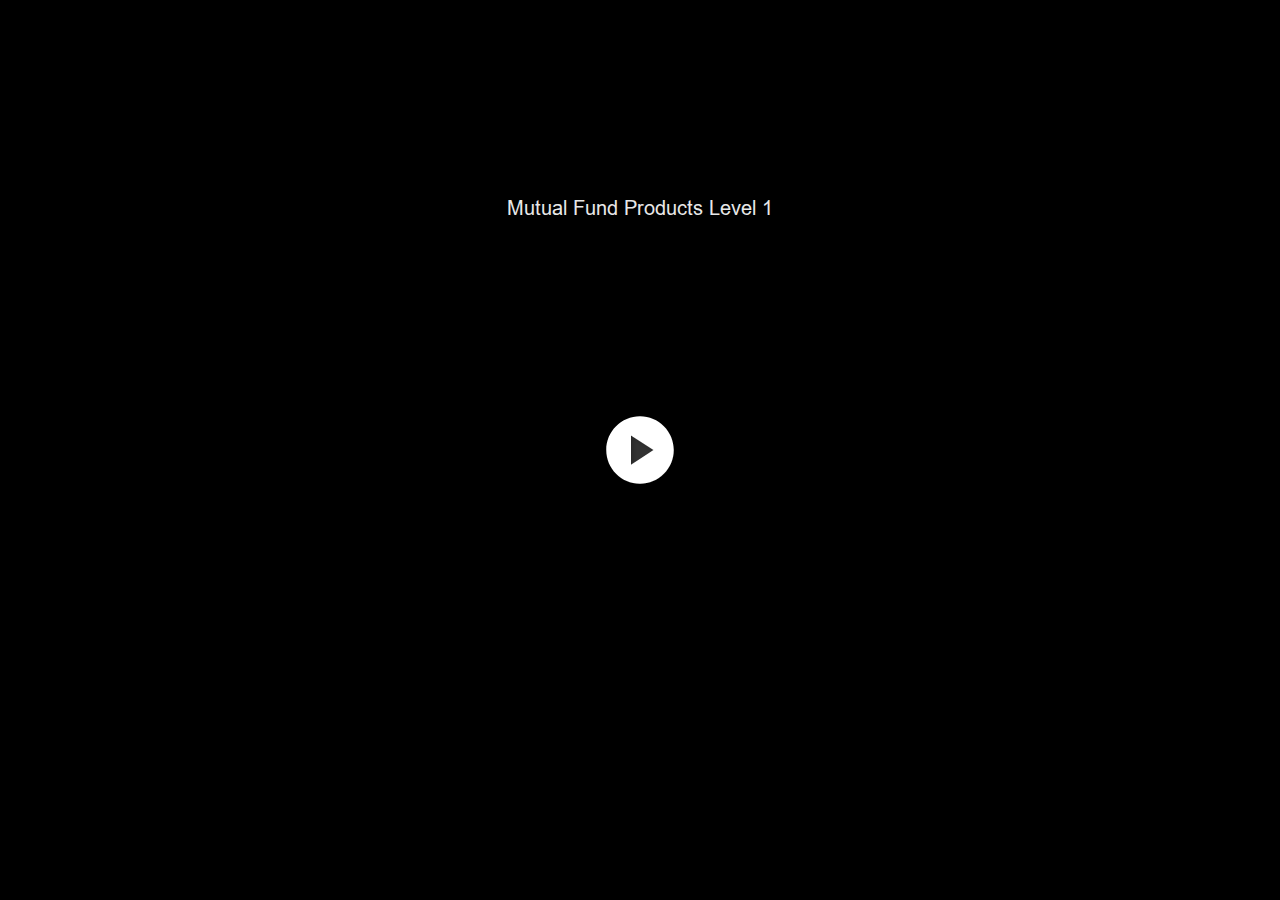
<file: sample/l11/index.html>
<!DOCTYPE html>
<html lang="en-US">
<head>
  <meta charset="utf-8">
  <!-- Created using Storyline 360 - http://www.articulate.com  -->
  <!-- version: 3.53.25436.0 -->
  <title>Mutual Fund Products Level 1</title>
  <meta http-equiv="x-ua-compatible" content="IE=edge" />
  <meta name="viewport" content="width=device-width, initial-scale=1.0, user-scalable=no, shrink-to-fit=no, minimal-ui" />
  <meta name="apple-mobile-web-app-capable" content="yes" />
  <style>
    html, body { height: 100%; padding: 0; margin: 0 }
    #app { height: 100%; width: 100%; }
  </style>
  
  <script>window.THREE = { };</script>
</head>
<body style="background: #FFFFFF" class="cs-HTML theme-unified">
  <!-- 360 -->
  <script>!function(e){function n(e,i){return e.test(i)}function i(e){var i=e||navigator.userAgent,o=i.split("[FBAN");if(void 0!==o[1]&&(i=o[0]),this.apple={phone:n(t,i),ipod:n(d,i),tablet:!n(t,i)&&n(s,i),device:n(t,i)||n(d,i)||n(s,i)},this.amazon={phone:n(h,i),tablet:!n(h,i)&&n(a,i),device:n(h,i)||n(a,i)},this.android={phone:n(h,i)||n(b,i),tablet:!n(h,i)&&!n(b,i)&&(n(a,i)||n(r,i)),device:n(h,i)||n(a,i)||n(b,i)||n(r,i)},this.windows={phone:n(l,i),tablet:n(p,i),device:n(l,i)||n(p,i)},this.other={blackberry:n(f,i),blackberry10:n(u,i),opera:n(c,i),firefox:n(A,i),chrome:n(w,i),device:n(f,i)||n(u,i)||n(c,i)||n(A,i)||n(w,i)},this.seven_inch=n(v,i),this.any=this.apple.device||this.android.device||this.windows.device||this.other.device||this.seven_inch,this.phone=this.apple.phone||this.android.phone||this.windows.phone,this.tablet=this.apple.tablet||this.android.tablet||this.windows.tablet,"undefined"==typeof window)return this}function o(){var e=new i;return e.Class=i,e}var t=/iPhone/i,d=/iPod/i,s=/iPad/i,b=/(?=.*\bAndroid\b)(?=.*\bMobile\b)/i,r=/Android/i,h=/(?=.*\bAndroid\b)(?=.*\bSD4930UR\b)/i,a=/(?=.*\bAndroid\b)(?=.*\b(?:KFOT|KFTT|KFJWI|KFJWA|KFSOWI|KFTHWI|KFTHWA|KFAPWI|KFAPWA|KFARWI|KFASWI|KFSAWI|KFSAWA)\b)/i,l=/IEMobile/i,p=/(?=.*\bWindows\b)(?=.*\bARM\b)/i,f=/BlackBerry/i,u=/BB10/i,c=/Opera Mini/i,w=/(CriOS|Chrome)(?=.*\bMobile\b)/i,A=/(?=.*\bFirefox\b)(?=.*\bMobile\b)/i,v=new RegExp("(?:Nexus 7|BNTV250|Kindle Fire|Silk|GT-P1000)","i");"undefined"!=typeof module&&module.exports&&"undefined"==typeof window?module.exports=i:"undefined"!=typeof module&&module.exports&&"undefined"!=typeof window?module.exports=o():"function"==typeof define&&define.amd?define("isMobile",[],e.isMobile=o()):e.isMobile=o()}(this);
    window.isMobile.apple.tablet = window.isMobile.apple.tablet ||
      (navigator.platform === 'MacIntel' && navigator.maxTouchPoints > 1);
    window.isMobile.apple.device = window.isMobile.apple.device || window.isMobile.apple.tablet;
    window.isMobile.tablet = window.isMobile.tablet || window.isMobile.apple.tablet;
    window.isMobile.any = window.isMobile.any || window.isMobile.apple.tablet;
  </script>

  <div id="focus-sink" tabIndex="-1"></div>

  <div id="preso"></div>
  <script>
    window.DS = {};
    window.globals = {
      DATA_PATH_BASE: '',
      HAS_FRAME: true,
      HAS_SLIDE: true,

      lmsPresent: false,
      tinCanPresent: false,
      cmi5Present: false,
      aoSupport: false,
      scale: 'noscale',
      captureRc: false,
      browserSize: 'optimal',
      bgColor: '#FFFFFF',
      features: 'MultipleQuizTracking',
      themeName: 'unified',
      preloaderColor: '#8C8C8C',
      suppressAnalytics: false,
      productChannel: 'stable',
      publishSource: 'storyline',
      aid: 'aid|6377f69c-ec86-4db1-af77-51ba836a6da1',
      cid: 'e96f1921-f71a-4e17-bee0-952c532cc562',
      playerVersion: '3.53.25436.0',
      maxIosVideoElements: 5,

      
      parseParams: function(qs) {
        if (window.globals.parsedParams != null) {
          return window.globals.parsedParams;
        }
        qs = (qs || window.location.search.substr(1)).split('+').join(' ');
        var params = {},
            tokens,
            re = /[?&]?([^=]+)=([^&]*)/g;

        while (tokens = re.exec(qs)) {
          params[decodeURIComponent(tokens[1]).trim()] =
            decodeURIComponent(tokens[2]).trim();
        }
        window.globals.parsedParams = params;
        return params;
      }

    };

    (function() {

      var classTypes = [ 'desktop', 'mobile', 'phone', 'tablet' ];

      var addDeviceClasses = function(prefix, testObj) {
        var curr, i;
        for (i = 0; i < classTypes.length; i++) {
          curr = classTypes[i];
          if (testObj[curr]) {
            document.body.classList.add(prefix + curr);
          }
        }
      };

      var params = window.globals.parseParams(),
          isDevicePreview = params.devicepreview === '1',
          isPhoneOverride = params.deviceType === 'phone' || (isDevicePreview && params.phone == '1'),
          isTabletOverride = (params.deviceType === 'tablet' || isDevicePreview) && !isPhoneOverride,
          isMobileOverride = isPhoneOverride || isTabletOverride;

      var deviceView = {
        desktop: !window.isMobile.any && !isMobileOverride,
        mobile: window.isMobile.any || isMobileOverride,
        phone: isPhoneOverride || (window.isMobile.phone && !isTabletOverride),
        tablet: isTabletOverride || window.isMobile.tablet
      };

      window.globals.deviceView = deviceView;
      window.isMobile.desktop = !window.isMobile.any;
      window.isMobile.mobile = window.isMobile.any;

      addDeviceClasses('view-', deviceView);

    })();
  </script>
  
  <script src='story_content/user.js' type=text/javascript></script>
  <div class="slide-loader"></div>

  <script type="text/javascript">
    var doc = document, loader = doc.body.querySelector('.slide-loader'); [ 1, 2, 3 ].forEach(function(n) { var d = doc.createElement('div'); d.style.backgroundColor = window.globals.preloaderColor; d.classList.add('mobile-loader-dot'); d.classList.add('dot' + n); loader.appendChild(d); });
  </script>

  <div class="mobile-load-title-overlay" style="display: none">
    <div class="mobile-load-title">Mutual Fund Products Level 1</div>
  </div>

  <div class="mobile-chrome-warning"></div>

  <script>
    
    if (window.autoSpider && window.vInterfaceObject) {
      document.querySelector('.mobile-load-title-overlay').style.display = 'none';
    }
  </script>

  

  <link rel="stylesheet" href="html5/data/css/output.min.css" data-noprefix />
</body>
<script src="html5/lib/scripts/bootstrapper.min.js"></script>
</html>
</file>
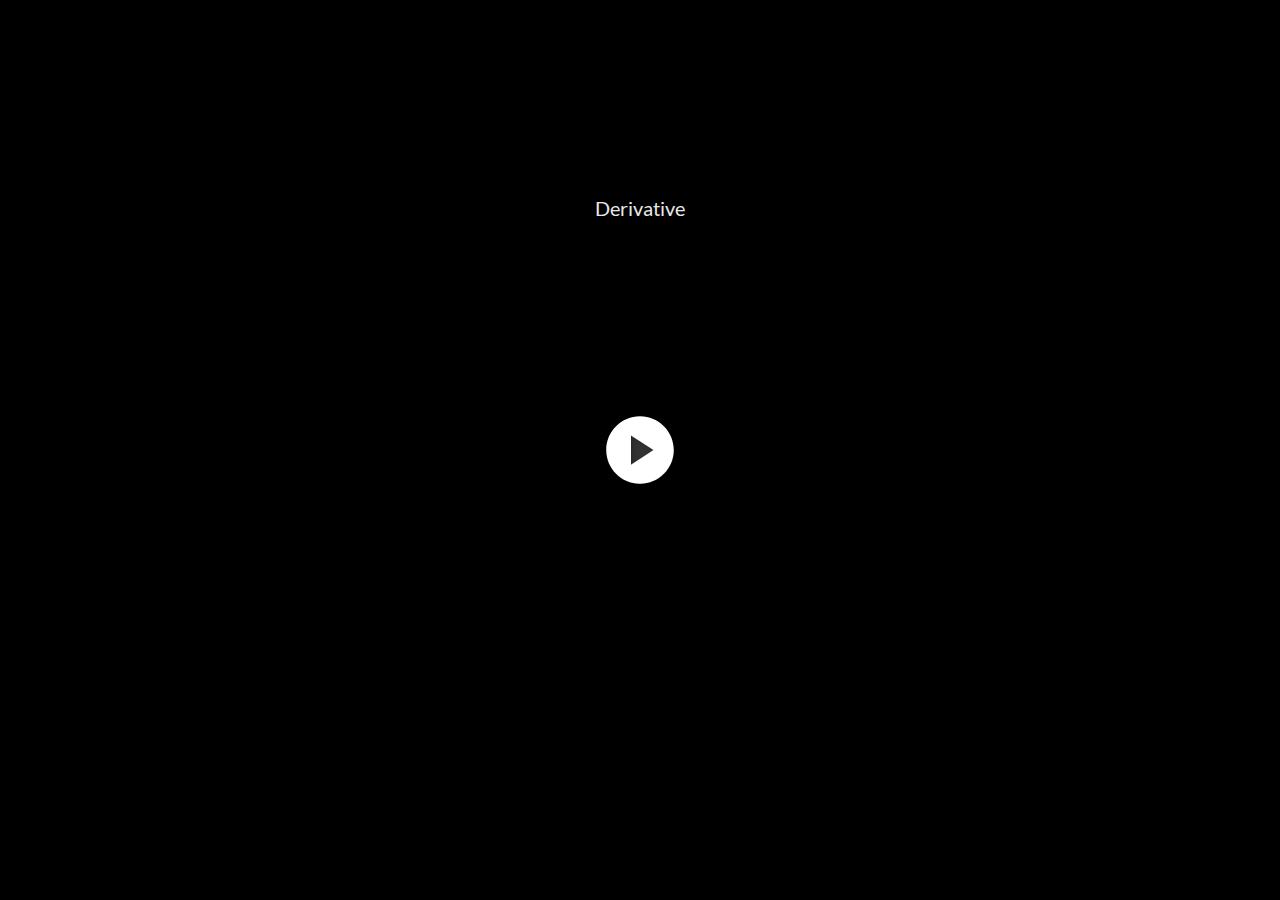
<file: sample/l2/index.html>
<!DOCTYPE html>
<html lang="en-US">
<head>
  <meta charset="utf-8">
  <!-- Created using Storyline 360 - http://www.articulate.com  -->
  <!-- version: 3.53.25436.0 -->
  <title>Derivative</title>
  <meta http-equiv="x-ua-compatible" content="IE=edge" />
  <meta name="viewport" content="width=device-width, initial-scale=1.0, user-scalable=no, shrink-to-fit=no, minimal-ui" />
  <meta name="apple-mobile-web-app-capable" content="yes" />
  <style>
    html, body { height: 100%; padding: 0; margin: 0 }
    #app { height: 100%; width: 100%; }
  </style>
  
  <script>window.THREE = { };</script>
</head>
<body style="background: #282828" class="cs-HTML theme-unified">
  <!-- 360 -->
  <script>!function(e){function n(e,i){return e.test(i)}function i(e){var i=e||navigator.userAgent,o=i.split("[FBAN");if(void 0!==o[1]&&(i=o[0]),this.apple={phone:n(t,i),ipod:n(d,i),tablet:!n(t,i)&&n(s,i),device:n(t,i)||n(d,i)||n(s,i)},this.amazon={phone:n(h,i),tablet:!n(h,i)&&n(a,i),device:n(h,i)||n(a,i)},this.android={phone:n(h,i)||n(b,i),tablet:!n(h,i)&&!n(b,i)&&(n(a,i)||n(r,i)),device:n(h,i)||n(a,i)||n(b,i)||n(r,i)},this.windows={phone:n(l,i),tablet:n(p,i),device:n(l,i)||n(p,i)},this.other={blackberry:n(f,i),blackberry10:n(u,i),opera:n(c,i),firefox:n(A,i),chrome:n(w,i),device:n(f,i)||n(u,i)||n(c,i)||n(A,i)||n(w,i)},this.seven_inch=n(v,i),this.any=this.apple.device||this.android.device||this.windows.device||this.other.device||this.seven_inch,this.phone=this.apple.phone||this.android.phone||this.windows.phone,this.tablet=this.apple.tablet||this.android.tablet||this.windows.tablet,"undefined"==typeof window)return this}function o(){var e=new i;return e.Class=i,e}var t=/iPhone/i,d=/iPod/i,s=/iPad/i,b=/(?=.*\bAndroid\b)(?=.*\bMobile\b)/i,r=/Android/i,h=/(?=.*\bAndroid\b)(?=.*\bSD4930UR\b)/i,a=/(?=.*\bAndroid\b)(?=.*\b(?:KFOT|KFTT|KFJWI|KFJWA|KFSOWI|KFTHWI|KFTHWA|KFAPWI|KFAPWA|KFARWI|KFASWI|KFSAWI|KFSAWA)\b)/i,l=/IEMobile/i,p=/(?=.*\bWindows\b)(?=.*\bARM\b)/i,f=/BlackBerry/i,u=/BB10/i,c=/Opera Mini/i,w=/(CriOS|Chrome)(?=.*\bMobile\b)/i,A=/(?=.*\bFirefox\b)(?=.*\bMobile\b)/i,v=new RegExp("(?:Nexus 7|BNTV250|Kindle Fire|Silk|GT-P1000)","i");"undefined"!=typeof module&&module.exports&&"undefined"==typeof window?module.exports=i:"undefined"!=typeof module&&module.exports&&"undefined"!=typeof window?module.exports=o():"function"==typeof define&&define.amd?define("isMobile",[],e.isMobile=o()):e.isMobile=o()}(this);
    window.isMobile.apple.tablet = window.isMobile.apple.tablet ||
      (navigator.platform === 'MacIntel' && navigator.maxTouchPoints > 1);
    window.isMobile.apple.device = window.isMobile.apple.device || window.isMobile.apple.tablet;
    window.isMobile.tablet = window.isMobile.tablet || window.isMobile.apple.tablet;
    window.isMobile.any = window.isMobile.any || window.isMobile.apple.tablet;
  </script>

  <div id="focus-sink" tabIndex="-1"></div>

  <div id="preso"></div>
  <script>
    window.DS = {};
    window.globals = {
      DATA_PATH_BASE: '',
      HAS_FRAME: true,
      HAS_SLIDE: true,

      lmsPresent: false,
      tinCanPresent: false,
      cmi5Present: false,
      aoSupport: false,
      scale: 'noscale',
      captureRc: false,
      browserSize: 'optimal',
      bgColor: '#282828',
      features: 'MultipleQuizTracking',
      themeName: 'unified',
      preloaderColor: '#FFFFFF',
      suppressAnalytics: false,
      productChannel: 'stable',
      publishSource: 'storyline',
      aid: 'aid|6377f69c-ec86-4db1-af77-51ba836a6da1',
      cid: 'c7678eac-85d8-4219-a1ac-0f9161d9260d',
      playerVersion: '3.53.25436.0',
      maxIosVideoElements: 5,

      
      parseParams: function(qs) {
        if (window.globals.parsedParams != null) {
          return window.globals.parsedParams;
        }
        qs = (qs || window.location.search.substr(1)).split('+').join(' ');
        var params = {},
            tokens,
            re = /[?&]?([^=]+)=([^&]*)/g;

        while (tokens = re.exec(qs)) {
          params[decodeURIComponent(tokens[1]).trim()] =
            decodeURIComponent(tokens[2]).trim();
        }
        window.globals.parsedParams = params;
        return params;
      }

    };

    (function() {

      var classTypes = [ 'desktop', 'mobile', 'phone', 'tablet' ];

      var addDeviceClasses = function(prefix, testObj) {
        var curr, i;
        for (i = 0; i < classTypes.length; i++) {
          curr = classTypes[i];
          if (testObj[curr]) {
            document.body.classList.add(prefix + curr);
          }
        }
      };

      var params = window.globals.parseParams(),
          isDevicePreview = params.devicepreview === '1',
          isPhoneOverride = params.deviceType === 'phone' || (isDevicePreview && params.phone == '1'),
          isTabletOverride = (params.deviceType === 'tablet' || isDevicePreview) && !isPhoneOverride,
          isMobileOverride = isPhoneOverride || isTabletOverride;

      var deviceView = {
        desktop: !window.isMobile.any && !isMobileOverride,
        mobile: window.isMobile.any || isMobileOverride,
        phone: isPhoneOverride || (window.isMobile.phone && !isTabletOverride),
        tablet: isTabletOverride || window.isMobile.tablet
      };

      window.globals.deviceView = deviceView;
      window.isMobile.desktop = !window.isMobile.any;
      window.isMobile.mobile = window.isMobile.any;

      addDeviceClasses('view-', deviceView);

    })();
  </script>
  
  <script src='story_content/user.js' type=text/javascript></script>
  <div class="slide-loader"></div>

  <script type="text/javascript">
    var doc = document, loader = doc.body.querySelector('.slide-loader'); [ 1, 2, 3 ].forEach(function(n) { var d = doc.createElement('div'); d.style.backgroundColor = window.globals.preloaderColor; d.classList.add('mobile-loader-dot'); d.classList.add('dot' + n); loader.appendChild(d); });
  </script>

  <div class="mobile-load-title-overlay" style="display: none">
    <div class="mobile-load-title">Derivative</div>
  </div>

  <div class="mobile-chrome-warning"></div>

  <script>
    
    if (window.autoSpider && window.vInterfaceObject) {
      document.querySelector('.mobile-load-title-overlay').style.display = 'none';
    }
  </script>

  

  <link rel="stylesheet" href="html5/data/css/output.min.css" data-noprefix />
</body>
<script src="html5/lib/scripts/bootstrapper.min.js"></script>
</html>
</file>
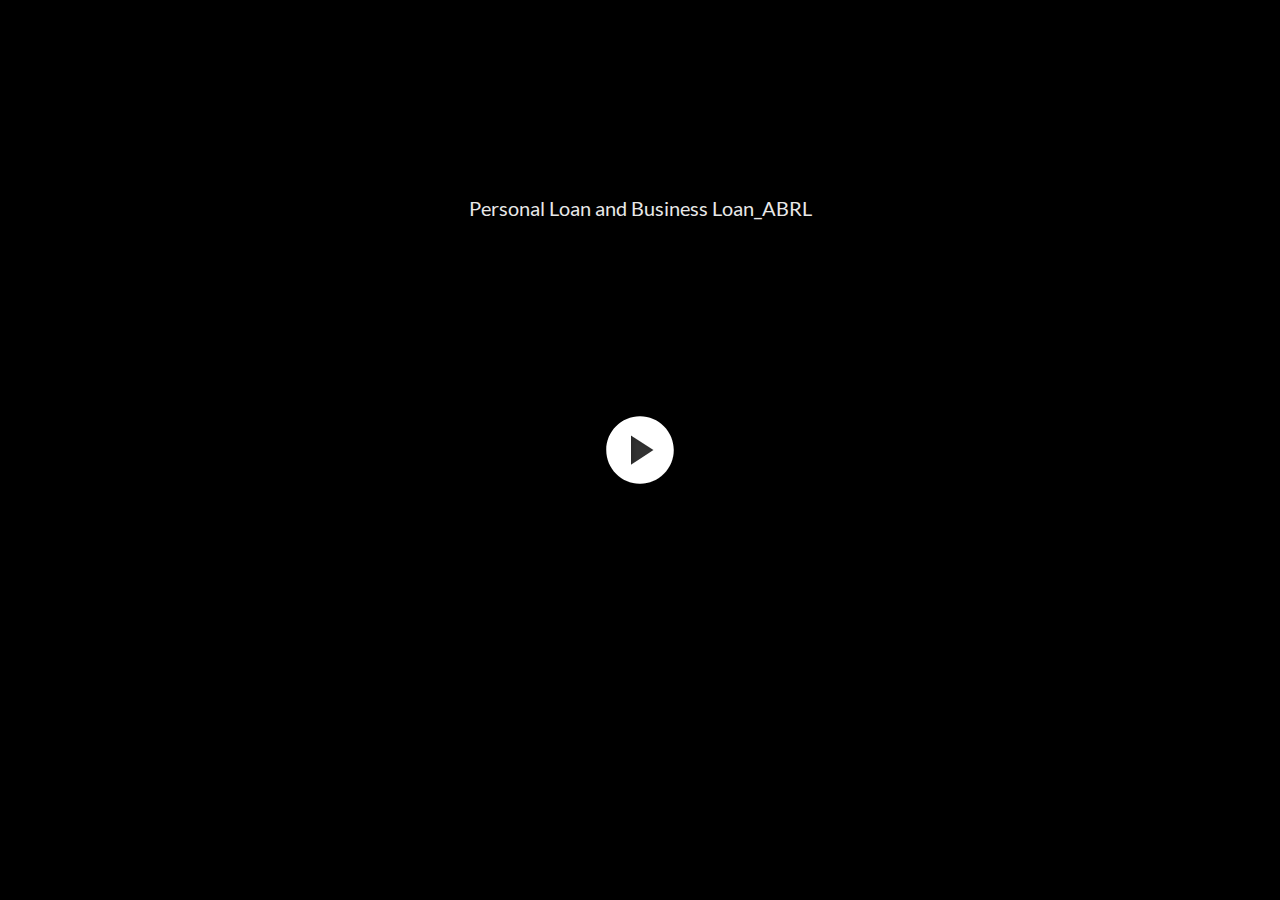
<file: sample/l22/index.html>
<!DOCTYPE html>
<html lang="en-US">
<head>
  <meta charset="utf-8">
  <!-- Created using Storyline 360 - http://www.articulate.com  -->
  <!-- version: 3.53.25436.0 -->
  <title>Personal Loan and Business Loan_ABRL</title>
  <meta http-equiv="x-ua-compatible" content="IE=edge" />
  <meta name="viewport" content="width=device-width, initial-scale=1.0, user-scalable=no, shrink-to-fit=no, minimal-ui" />
  <meta name="apple-mobile-web-app-capable" content="yes" />
  <style>
    html, body { height: 100%; padding: 0; margin: 0 }
    #app { height: 100%; width: 100%; }
  </style>
  
  <script>window.THREE = { };</script>
</head>
<body style="background: #282828" class="cs-HTML theme-unified">
  <!-- 360 -->
  <script>!function(e){function n(e,i){return e.test(i)}function i(e){var i=e||navigator.userAgent,o=i.split("[FBAN");if(void 0!==o[1]&&(i=o[0]),this.apple={phone:n(t,i),ipod:n(d,i),tablet:!n(t,i)&&n(s,i),device:n(t,i)||n(d,i)||n(s,i)},this.amazon={phone:n(h,i),tablet:!n(h,i)&&n(a,i),device:n(h,i)||n(a,i)},this.android={phone:n(h,i)||n(b,i),tablet:!n(h,i)&&!n(b,i)&&(n(a,i)||n(r,i)),device:n(h,i)||n(a,i)||n(b,i)||n(r,i)},this.windows={phone:n(l,i),tablet:n(p,i),device:n(l,i)||n(p,i)},this.other={blackberry:n(f,i),blackberry10:n(u,i),opera:n(c,i),firefox:n(A,i),chrome:n(w,i),device:n(f,i)||n(u,i)||n(c,i)||n(A,i)||n(w,i)},this.seven_inch=n(v,i),this.any=this.apple.device||this.android.device||this.windows.device||this.other.device||this.seven_inch,this.phone=this.apple.phone||this.android.phone||this.windows.phone,this.tablet=this.apple.tablet||this.android.tablet||this.windows.tablet,"undefined"==typeof window)return this}function o(){var e=new i;return e.Class=i,e}var t=/iPhone/i,d=/iPod/i,s=/iPad/i,b=/(?=.*\bAndroid\b)(?=.*\bMobile\b)/i,r=/Android/i,h=/(?=.*\bAndroid\b)(?=.*\bSD4930UR\b)/i,a=/(?=.*\bAndroid\b)(?=.*\b(?:KFOT|KFTT|KFJWI|KFJWA|KFSOWI|KFTHWI|KFTHWA|KFAPWI|KFAPWA|KFARWI|KFASWI|KFSAWI|KFSAWA)\b)/i,l=/IEMobile/i,p=/(?=.*\bWindows\b)(?=.*\bARM\b)/i,f=/BlackBerry/i,u=/BB10/i,c=/Opera Mini/i,w=/(CriOS|Chrome)(?=.*\bMobile\b)/i,A=/(?=.*\bFirefox\b)(?=.*\bMobile\b)/i,v=new RegExp("(?:Nexus 7|BNTV250|Kindle Fire|Silk|GT-P1000)","i");"undefined"!=typeof module&&module.exports&&"undefined"==typeof window?module.exports=i:"undefined"!=typeof module&&module.exports&&"undefined"!=typeof window?module.exports=o():"function"==typeof define&&define.amd?define("isMobile",[],e.isMobile=o()):e.isMobile=o()}(this);
    window.isMobile.apple.tablet = window.isMobile.apple.tablet ||
      (navigator.platform === 'MacIntel' && navigator.maxTouchPoints > 1);
    window.isMobile.apple.device = window.isMobile.apple.device || window.isMobile.apple.tablet;
    window.isMobile.tablet = window.isMobile.tablet || window.isMobile.apple.tablet;
    window.isMobile.any = window.isMobile.any || window.isMobile.apple.tablet;
  </script>

  <div id="focus-sink" tabIndex="-1"></div>

  <div id="preso"></div>
  <script>
    window.DS = {};
    window.globals = {
      DATA_PATH_BASE: '',
      HAS_FRAME: true,
      HAS_SLIDE: true,

      lmsPresent: false,
      tinCanPresent: false,
      cmi5Present: false,
      aoSupport: false,
      scale: 'noscale',
      captureRc: false,
      browserSize: 'optimal',
      bgColor: '#282828',
      features: 'MultipleQuizTracking',
      themeName: 'unified',
      preloaderColor: '#FFFFFF',
      suppressAnalytics: false,
      productChannel: 'stable',
      publishSource: 'storyline',
      aid: 'aid|6377f69c-ec86-4db1-af77-51ba836a6da1',
      cid: '514f656d-6ae6-49d1-84f0-b887ee979dba',
      playerVersion: '3.53.25436.0',
      maxIosVideoElements: 5,

      
      parseParams: function(qs) {
        if (window.globals.parsedParams != null) {
          return window.globals.parsedParams;
        }
        qs = (qs || window.location.search.substr(1)).split('+').join(' ');
        var params = {},
            tokens,
            re = /[?&]?([^=]+)=([^&]*)/g;

        while (tokens = re.exec(qs)) {
          params[decodeURIComponent(tokens[1]).trim()] =
            decodeURIComponent(tokens[2]).trim();
        }
        window.globals.parsedParams = params;
        return params;
      }

    };

    (function() {

      var classTypes = [ 'desktop', 'mobile', 'phone', 'tablet' ];

      var addDeviceClasses = function(prefix, testObj) {
        var curr, i;
        for (i = 0; i < classTypes.length; i++) {
          curr = classTypes[i];
          if (testObj[curr]) {
            document.body.classList.add(prefix + curr);
          }
        }
      };

      var params = window.globals.parseParams(),
          isDevicePreview = params.devicepreview === '1',
          isPhoneOverride = params.deviceType === 'phone' || (isDevicePreview && params.phone == '1'),
          isTabletOverride = (params.deviceType === 'tablet' || isDevicePreview) && !isPhoneOverride,
          isMobileOverride = isPhoneOverride || isTabletOverride;

      var deviceView = {
        desktop: !window.isMobile.any && !isMobileOverride,
        mobile: window.isMobile.any || isMobileOverride,
        phone: isPhoneOverride || (window.isMobile.phone && !isTabletOverride),
        tablet: isTabletOverride || window.isMobile.tablet
      };

      window.globals.deviceView = deviceView;
      window.isMobile.desktop = !window.isMobile.any;
      window.isMobile.mobile = window.isMobile.any;

      addDeviceClasses('view-', deviceView);

    })();
  </script>
  
  <script src='story_content/user.js' type=text/javascript></script>
  <div class="slide-loader"></div>

  <script type="text/javascript">
    var doc = document, loader = doc.body.querySelector('.slide-loader'); [ 1, 2, 3 ].forEach(function(n) { var d = doc.createElement('div'); d.style.backgroundColor = window.globals.preloaderColor; d.classList.add('mobile-loader-dot'); d.classList.add('dot' + n); loader.appendChild(d); });
  </script>

  <div class="mobile-load-title-overlay" style="display: none">
    <div class="mobile-load-title">Personal Loan and Business Loan_ABRL</div>
  </div>

  <div class="mobile-chrome-warning"></div>

  <script>
    
    if (window.autoSpider && window.vInterfaceObject) {
      document.querySelector('.mobile-load-title-overlay').style.display = 'none';
    }
  </script>

  

  <link rel="stylesheet" href="html5/data/css/output.min.css" data-noprefix />
</body>
<script src="html5/lib/scripts/bootstrapper.min.js"></script>
</html>
</file>
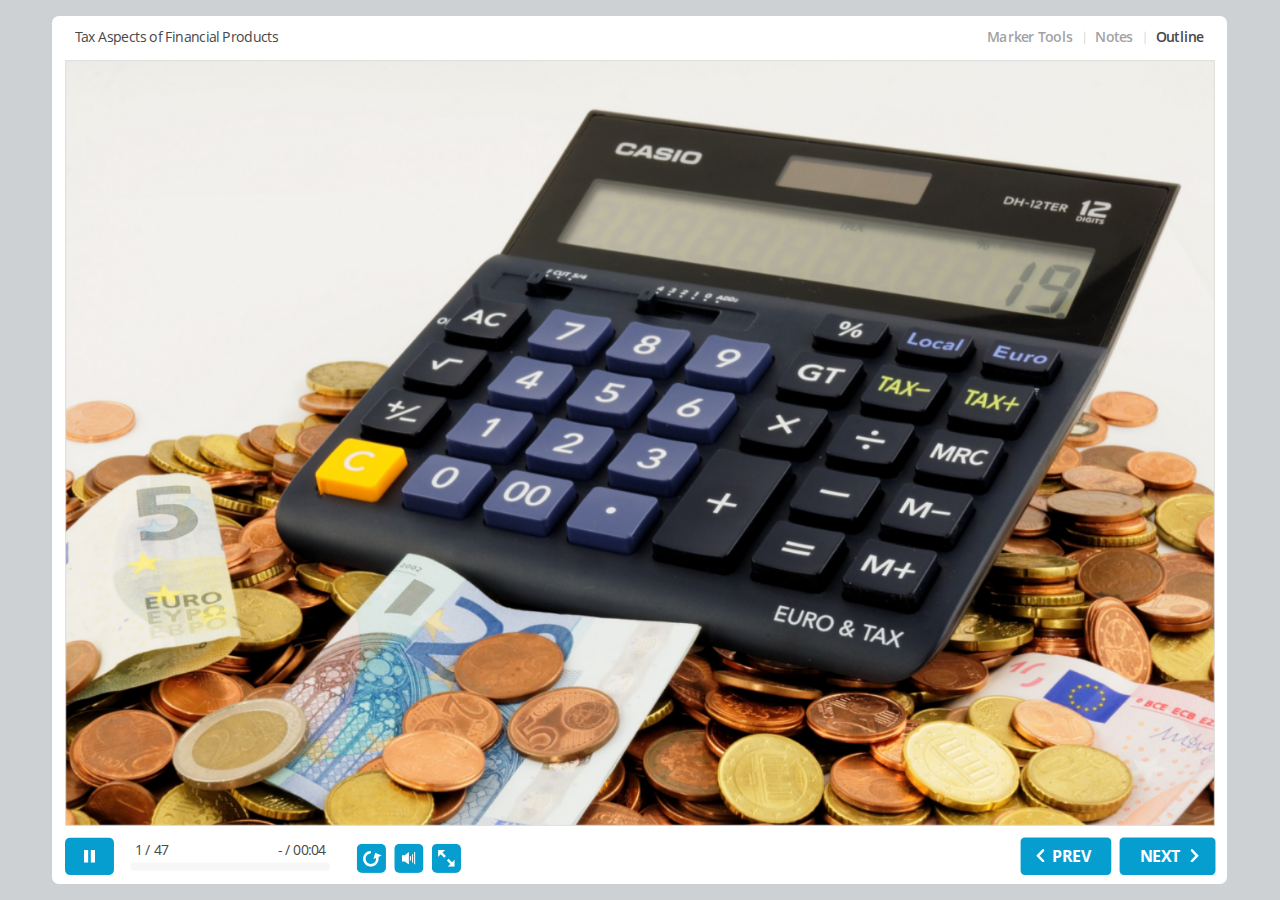
<file: sample/l222/index.html>
<!DOCTYPE html>
<!-- Created with iSpring --><!-- 1045 784 --><!--version 10.1.1.3005 --><!--type html --><!--mainFolder ./ -->
<html style=background-color:#ced1d3;>
<head>
    <meta http-equiv="Content-Type" content="text/html;charset=utf-8"/><meta name="viewport" content="width=device-width,initial-scale=1,minimum-scale=1,maximum-scale=1,user-scalable=no"/><meta name="format-detection" content="telephone=no"/><meta name="apple-mobile-web-app-capable" content="yes"/><meta name="apple-mobile-web-app-status-bar-style" content="black"/><meta http-equiv="X-UA-Compatible" content="IE=edge"/><meta name="msapplication-tap-highlight" content="no"/><title>Tax Aspects of Financial Products- CIEL</title><link rel="apple-touch-icon-precomposed" href="data/apple-touch-icon.png"/><link rel="shortcut icon" type="image/ico" href="data/favicon.ico"/><style>body {background-color:#ced1d3;}#spr0_1141446f {display:none;}</style>
    
    
    <style>
		#playerView {
			position:absolute;
			-webkit-tap-highlight-color:rgba(0,0,0,0);
			-webkit-user-select:none;
			-moz-user-select:none;
			-webkit-touch-callout:none;
			-webkit-user-drag:none;
		}
		#playerView * {
			position:absolute;
		}
		#preloader {
			width: 50px;
			height: 50px;
			position: absolute;
			top: 0;
			left: 0;
			bottom: 0;
			right: 0;
			margin: auto;
			border-radius: 10px;
			background-color: rgba(0, 0, 0, 0.5);
		}

		#preloader::after {
			content: '';
			position: absolute;
			background: url([data-uri]);
			background-size: cover;
			top: 0;
			left: 0;
			bottom: 0;
			right: 0;
			animation: preloader_spin 1s infinite linear;
			-webkit-animation: preloader_spin 1s infinite linear;
		}

		@keyframes preloader_spin { 0% {transform: rotate(0deg);} 100% {transform: rotate(360deg);} }
		@-webkit-keyframes preloader_spin { 0% {-webkit-transform: rotate(0deg);} 100% {-webkit-transform: rotate(360deg);}}
    </style>
</head>
<body>
	<div id="preloader"></div>
	<script src="data/browsersupport.js?7D955D52"></script>
	<script src="data/player.js?7D955D52"></script>
    <div id="content"></div>
    <div id="spr0_1141446f"></div>
    <script>
		(function(startup){
			function start(savedPresentationState)
			{
				var presInfo = "eNrsvflyI0d6L/oqCEY4wj4B1OS+6NrnBAiS446QRjojjce+UocDTYLdsEiCA5Dd6plQhN/hnj/vfTk/yf19mVVALVkLSbAbLVOcaYKFyqr8lvyWzG/529Hy6Kujv52e6BlzXk/EmdETdTpjE39s3OR4enpitZxZLo5/PRof3eHmH+a/jKab28X53Wa0uhydLW/mN+fL+dXou/Xq4h5XJ6PZq9Ovcff5oNtx44ejrzgTfHz07ugr4xhGYuD5ar34/nb970pYK5THbbfvj74SjJvx0T3NernZ3C/vFv/OWcYz/u+SMf1//fPp79nvcevi6Ku/Hd3QPz/TP/jzbn2/GB/Nj776MXxxdHuL2zbhT9wiRXjp5fxqswiXw6dfX/86jnffbCp3q+67b6t3y55n35Xv5j1333bfTWDubr6sTsSEmyMmmk++qt6su29+X77Zdc95k5pG+92LxDza776s3O177n5Tudt23/3+vnJ3D5TvL8p3K9Z9911l3palsY3bj64rHExranP0K67f0vV5cf2qzgXjozWxy9Gvgev/dnSZM8evxWuL1Tnfrc7L7eq83a3OVyQh3ImQ/HSmJmdi5ieKm5PJsdJuwrk+O5P+VCjHf40QHV3M7+Y//W5ztbxY8Ow/6BHn9avnkSWu8uvZ1ep8fjVZ3Vx9rA78gWa+3I6+e3f9Bt/cvo1Cw7ogMjQHTBdb+PFQNt4h5heM/nq+uRv96RYPWXw1Olu8GY8E5M1P659ufpj+62j6/Xensx++H317Njp79YfpH2avpl+Pvvvjtyd/wtUoTIAuoFtmOjyY/fp6fPQXmhrhcE4Txet5hJ4QvsxJ82Oc/OZ2rf+dc8WVnlvc/AbfsLFWOjOaC6U5t9xZPSYhmDH8ZziTmmsz5lJlUuE75ZxwXOjXgQN+5GOGHz6eaEg/[base64]/wnpQDxtfVh54IRfIx7+Fm/dBBGwoJU6PvpIshkPWeUCcFy/iec3/ZzLrw/4fU867iiK600K68WUeCZ9+M8aroErEWXBk+YTUBq/C3evcPdl+HYVHt0GwDWPNza5IQysX20+iGVRf24fKOIDjY/cJMFLcRXQAyegLEjrQA/rsRRt5YH0qAjMvPnAxtA4wxrPVtCvU9iXe6F/D77Ls3CfcRbRHIAM+JF+b4KS2byb3y7iOnrzNijLi5TCebP65Wk6Zz2/2Vyu1tfHC/y7eIQG2j5henm3eKg6gpqfb36gJ9zO14ub849bRN19vMVsjgxRY/ELqWMyN94try5e3S2uc0Mn3jPnpZsC/uN1bnfX04bCEUksuqN45utHolRCACsIL0UQnV0tb7dGy/vKX+vV3fxuuboJ1L9a3iwiXJfLq6v46e3V6kP8tF5cXsF8CzfT32CIi/BdsHRXl3enF2/z4Xfv1ovFSQF9lV1cgl32pujbmWeY2m/lnQE2QC/rcFnhnRu8Zn61/Ovi4rslJOGPhju8QIyNdFCcpDS1MVzYQ/lgnbDC23ExTwYceOm8IPUujBaf/[base64]/[base64]/pgJNJ74l3EBlIx8Islm2c44faD5ApOJhzhJTpa+klcbq0rprzlljiXjCrhLSW5fCIcAFO+sxLA5wBu+eKCk+LsMksACiXoGvacszDsiVgZdBlXwFCMHjKIyLo0D3lhmDjjLyu3KpacDCgSzxY3CgMcr2zVjDhALRgpHiK9giZS1KH4hfhS/DgIlq2IxRgoBHivlVZlwIl51ErE9DYDXBAB17h8kEQYtJsM9nFJBrkeRN5RTWkc/VGxAn2eHpYAgMGfBIswTFuGPu8AwFA1ZgLFpctFLV4SFSQabDUwhzhC3hpDaHM0dGdhaPiiv3OWBskVUBje1U4Fbt4P/Iz/ShEPFs+E+rK/sAdw8SSYLhsUhzf09BG/mw3/cJPNsHOba1jd8I6l73fru2RgbtBHdsjfRvC/f6t5Vtj/ZtDJbYthBMZF5JrfF6L2DsPom458Ooe9FD3sSuzZBDnDLcJe7gCe7Y32Z6O2sM3FpvZY2h++z7Bulzrm3a9fw+su2/xF8f818/x9+X8deHVdwijcdz375frN8vFx/ofPPu3WJ0vrpfhyPmcK459Wf89ISdTtRUuYk683biz/TZZMbxI6aE2dS5pkiea4r+c03Req4pstubh55rbmGb3lyMZgGw0bdv/oMw+36xofPNP79bXi1G1/OflzdvR/PR+bvV8nwxml+v8OfF8vJyAZlxlzj3HYHpArpu79e3KzwW2Fve4KF31xgwHi3vRsvNaHl9u1rfzfGEu9Xo/uZisd7gr4swsHg6Xre8Gd3NfxndrRfzMLwgxfLmfHW92NDnj6O3i5vFen63yEY/vMOjI5lGi1/m1+CkTeX+4taL0ZuPo8X8/F0TgPGI5nGx3Jzfbzb5cJoDZny1PA9sGk68w+gdYPkrvsLI96DWzQUgvcHKw9fhgefz2+Ud3vJ2vrzJRq9w8WqzwlxBB5oygL0F7taLK7wBGAZW7nYn7F/hWRcAiF4+Hl0RCeiZm3fA4QgvuQ6P3YxHmwWh6JLmd7Wi6WejcFa95d5RQBBeChQAuZeg9ugacF/RrdO7AC0mX2X5cfh8tZivgT16wuIXmhYe0SQeZh2mWQkOwFNGP4NSQN/i7Wq9XLTEDIwmo4sFmGZ5B1jerG4u8Ov6/u4et1ziPZsA9eIv98u7j5FKi/Xy/TywLBF/N8cPkByjN2DXN+BhTHLLsEvMIM4TymATeZPoNgZMi+vbSN34aJoR/RkZosGGgf75xLPyWb/IbDxqhHh1cOhN6uT/[base64]/4pMbCvpPwQqT//M5Wwsl4MTl+GyZH6yI1gxbpo5VaxyIdpuLaF+kQfff6GWA6vEX6Yks+vy2ZXj120Op5hCHVsdnQb1a1bzQMsLGeCAVc7LDjZL6o/YVgWubJBOfv5jdvF1/PP67uKTz/dvtFWHmAAx/P7q+uoi2Vb0z8+R3E+PwGTHmzuIRyu1yvrsGIW0VUbFEINp2dHk/NhKvZbKK8P564qTybSCbOTr07PjsVp4ktCpncopD9WxSydYtCPmKLgqCcAcrjHMozgjKo22gV/q/o2ZJmp2UWdd/14iIsy6vF+8VVIaco2yOsXrIT5ljNd+/ISviAFyyWWMDrXKmSFHs/Xy9X95uUQMHg6/n650WQbNckCs6vlljBm6oVEOQFBpFOhhVzu56DnYCpknQjdUtSsRpD32niQH2HB5PEuq3I0A8AIVz4+Wb14WoB/qSpLW4CxPPwksXl5fJ8GU2GrfWQm1ewSnIwAp6iIMbjluvRzWJxscmA5nUZPsI2GRIVrG7u7i/CM2CC4QvA93Y9v7jPxTdkHiTxXf3af6zeTDaLxc9kj5DZBRg+LOZXAOd6fjN/uwjT3AA9q3XFw+Yh7A//aU+nDCoVW3+9ih626PewNV+c536p9GHbXCvB6exCwjp3Gcd/CjZ12LcPkkkL4ymWxlOM4QAHW+mMNuMtRBWsciEGONiNIWmDo+qkphFTd1JzeHeh0TIO4hxOA6ybuDNRdxU/a4Rqwk/sFQ89rmJB9VwDAd/WOsElMAidY8ZGZtJrB49MqbCJPVbQYUYB9SyGm8oQnSmEMU5py2RvwCv8fyg1pij0x1C4WAx45VKCwAl93LBCG+Obw8ta9Ukwee+E5+yz69Y2K/RF7h+m3P/pHkLj+IHSPw7q0wF9jmV1Se9Plnes6GGSvX1FDxTzDwDJ+cxbsqSjQDg4r/IT28rfRIe0MImZ0aezszM+4cdsOlFMn0ymhp9O9JSSEu0ZnYAmTGKVNIlVv0msWk1i9QiTmEPiFL7mD3COaRW+Cj4n2cIiixeXV+TT4pb4VXQPTnJfmG6UXTcek6tMa/+nGxXuKydhfxMd6LP77T2661mnO/[base64]/eKhtVrpC+RfK00arYnBXQhqBdpKi0aHYjabA2PjBUlqBYY6i4HYfKPNH0+GPceEMhTNFr6DhTEqgk6KcJG7GKyi0zzKKH2YGOpricy0F2vJwhSkK6NxNtfgghMLSDFHRWAIUjk5LU/[base64]/oncrJkLAtMCsQqg+44LCnsb0l6U4Z3o3+DXMU0VKA+mc4sIxTzILw/RAexEm7ARw7TGYQNGeQzXgVphj8K1sRKynK5BxUDb06uCEE1M4jA4fgtwkxsFNIV4Vd1tGmRwYzU2M/FcUIBrIIRVRHu4dg2SlmYPiOsTpuxDpTRNWKjCr8FYGhtZkze4Y2kuPp4jwJgykNAtN2Ro0UZpPyMlg1nN6Hs1YUM4IvnAhkBVcaUIsOaXlWYrg5xKChPxEBbfR0PxIyYS0gd3UQRBL/CzAPzYkABjLQmSYECFKNmA9z3mEyWXCK7DQuQkB7GBrE1cKLFviMkGqwxZMwAnv3sYl4yjtgdIPYN6aQAABRDHS4R6AEbMSlkPuCtOwrVVpyni6hl0w9iGaOLKb8AEFYEBD/Ezy1NLaJmgspVnwMDFat55ShEJugJHhK2JA7XVAHCno0kQjO4gyI4cZB3EGtSixCiB6XECOllKSqKHkQSVcRCkujj3wroJQ9EAbAUWxz5xyWTAJ4elxNDtggDjHssB4FLDPQ45GmCgNp12iwMA0LR1pBRSrQjLIsHZ8wGgExhNfgE/[base64]/OwKNgliM/[base64]/[base64]/[base64]/rRKACkxSUhxAZuC4pkn2Qsl4vLyII+n8WI/GUVVKpsElRXLYGQx8r5gsBnyPSy4H8xOyp+UFIcOUxlkMcR/nn+zDdektUb7fbJvy0ZkZPXCRQ2nkET6TMOiBppELIXTvX9TG54avYcyOr5yD9Hkz4vl23d3Ya+PDhwleB7eOu1XteRrtW+Ad1TaGUYDmQEDENFYe16UaPCUkNnLZ5UqbhC/QZtmMLTgWm6PiMBvZKhB7xO1H8FsZC0JEQOzCl4rLvRxWnlsc+hhsNmgk5QHcVyKCjKzZArHU7kvgN/yhNg+hpOUMejJKCG3lfZSCFTaiuB57q96OM9B8VmgJUeX23Id7A5HO4a8O8a+MT41/DB4b8jh3INYL00P2hfm0Dnk5akvgfnEIOZTSmS0SVTU8XIwEGFVUe0a8l1p6Y2BD7hYEPwsv6eP+UxmKd8WWsGSoKKcj4z2tkWyVlmT+erjU8MPg/n6TnwfxHjttKC9smBYghTks8HSNDFz/PD4Tg3iO7hUGWzXrbkapDs5PnllPwKcXMGi3ly/vHNUO4KkZTTewUOQU7l14vo4rjY8NfowGK4zfCBGBaWDCB7EiSnqQAQUUTew9kCfcHClVNjFeVQ1isvnCXsro2sXNtFSlSDlg+wxfKCdZQcGE7Ty7NDIgqfBxDPLDO1m5rsFX1gs1DsKD/jx6N0VL5P53VVJN74e0/eq+r2u/mnqt7vq9776Z9nui/dXlTH+lo07aq+sMib+tqUR+4ryGvEizGum1TG3MzM5FtpNlD/jk+mZMROhzk4cd1OrT6eJMC+dDPPS/WFeujXMSz+i6HwBTUhw+LfvTkNtkh+m/zo9/vp09OoPs2+/Oa0Wl1cxAEVisTDhVCJw6t2AuKmcJBfKFNHwkIqe6uExQbW1aCOYuQyGFKdT4WjLKAov1LutIs7hWmvoOlYqU1PRbcJnAiamKgq/Tsj4hCeE+XMb1nI9dqo+ojmgUXW+BIUyNpOlIBgY/[base64]/IZ0f7KQK7iyudFr1NgJArnp4TGj7X6ATmw9XoGewl4q5dGr71LUGX/lrcFcYoHx6uUOk8n2P5Jk/DpSbhEbkzHlPorPTxgStXFs60ZPzgKMZ9TLb3naVPi6SmpCinsJwyMTFnJO2ugK5O2WMl5bP2+lF2HWzdI9bW7dQP04Ou9wEPFg6XWyh5m7k+rSZSmtktQe49GQYdPNMxEaPeJhtoLFymDIQK6F5uhI0F8mAXRCuJgc+IiaU/krL4/k6LLwR1kYHQ4uAOtjYukuZFTcz8WRz/L9tgffSzba4wUlOOcErAUFRIXoRghHPXMKEnn31Gkjo0gKCWDnMuPTr7s8oJPdnZf3dzF7ECaZe7w6hPPj6UzEzv1YqK4dxPv+WzC3LEzp0wKc+oTDq9JOrym3+E1rQ6veYTD++oPP8R6m6++/QM5va9uYjmDWE1kPPqQZ1deLtebu6LMzrZEyG7zcFnaPNxlPG6y0Z/zB2DITaPKSLV6B5Xfmd+VkjJLqZPbrMxd/R/Kgiqe/ma9BPt8rExwW2cHLygX5NmMt39S2ZxQR2eyurzMRuvF/Gq5WVyEHc/7m+2fxfRC3ZL386t7ynf98G4RElnnt7frxfkyZlfmeZR50irdWiuJhIfc3VF+6oYQWMutz/0CKkwDO0M8Nrc+l9RUrrso+kYlPEyImcr1kWUZxSlRiJClfeIY71KpCjx2kBAUAMdUXjwnlYkljTU21hUZTxTLLJntkDZwCjCHRC5WeUDz/qbXVwIDayujYFvDBXCkKYaLQSo7TpF1nnr0qDHJadpgzo+5OWx2OAPb09+GHy5ZhuEydk2iWr9U1MsHQvhE17fa/c3bU6UBUnRttE3L4dwlYeWGfamiwHN4gFUs7zqk1d7+ed2KspRq34Gvsn2Rib83zu8O9+pdB50BXz2L4vUT4fkyitC96J5PrXs6C2xXF9KeZG+HPzNAErdXvBoilp8MiVUUpG3Ccv5vYvVuaGHSqefmODc4o+0YxsRSMn+LXY3pxhsySC5Lf4Wex7c7G/d8cUPVPm6v5h8X62jIhhcsr++v5hWrWp9Behk3keJ0OlHan07c2dnxxCunp+zUuxNxUrOq82e3dyG2w/L+SwZZTd3tDLIvEKPOnUxncEom0rCTiTo9kROnZnZy4jQ/pUQl41kao+31z90DMRoMiIBF8uiD/SCogo+wYgEH+Nene2j/Ag9pVYB8YmfW+BmfHPsZmEgpgMw0nwgoQ4s/QdxUoXifdM18v2vmWxHlH1Fy4mtI8fvN6MP87vzdaD6i4jZUAuYaAn65oXovxWbrV1BHrcUpjh6G/kH1HhombnoLPNz6YFtvb2B3bUDPzy8uSroNFthud0lQTyv87SmVLC8ZarjNDOFpGzQKNZP5QbWnJCN9Yyg3I9hsbjwxIvN2QNmp5tDKyLJSewIIymjmbCy3/N9oM+f7wFMfvxrVQxi4PT6TU88m4oRRf4mZmXhzejo507Opnp1qe2Z0QmxwlpQbuNwrOIqhCcmBrx4uOlKgbaUAvANybhjVPqA6Y6V9hvYVnh5UuH33YQqp21oqhhTFQGgREp1u8fu78OW/kLtIa54dPbQ0R760Fwu+W9rwjgSjgk4SdiiFIlGiYUb9cSS1m6SqGWMXGq1Iw5mTPpzXKEu5PzJE0g2oRaWwkGhnH8ZkKPXkKY6QsniM2/Zk7tyKb4xPDe8t6mEG5P08DR/e6q0t/lBJ8e6homL5cA8yxfdpNeAH8QqjJLoMXjQQIUNDqQS+engD7rzA87iPOwkK0h/U5hZodCycKNhO3miMbw7/9fUeYDggyR9lYC4FgqA5en/ByhSDFDz6x2gawNW+W6+uYDEsL+7e/dNPR5F91e0vPx2N3oWoWFyMHBwvUkm8xRoXo5RdXr/lwZD96eh//uNmdb8+X4w26/Pt9+E1PLu+VRhLTIdvwrWffheu/fS7//mP+V3/8yjsFkabiQe9w5JxDEFO8qDRchT/8/bTH7efpsUa/zSl2nYaEN7B8dRwDZV3PIP3xezkWEIhzqgszdmZ8lOeMpw5T2tAPkADtrtt9NVjA/lECOSjw+pXX7/64d/o6DoeWY/O/vjtN6OT0+++/f7VD99XY/pstGUV1R6hogpPiel7I4X98mP6SlAIqnII+9N7npecEsZkQlI7Zkk5lBAv0puMyULc0B4lpV3QfhITu6yNyuGn15lUzvuw/[base64]/cZM8PaehQYrPETcp0lOyyX5cnzduUvRsWxXi5SVu8guLmxxigXaFUFYJvz8brCMcbZhF1h6ONtQ8u0jZZ3nM3f5MtI6Gz8MMtvaGz0Ott4uk+Za77Xuz4DooOsyea6foUOPuImnd5dG/+zPw2iEdaO61QjrY9rtIGn95yaR92X8dFB1mDbZTdKBpWIo9gSD31ipuQsSxCPVMSjBab8EjFosSYFHIKRW5AjEUNL/w3rHPLqAPIGJUTSWT/mQ2oQJuEyB/OnHHJ2bi/RnVqD2mfpKp3ZV0A2s+oIM1bz/Cpa/2EzW6GN2uF+9DK49SBE8edrNaVds93tUDcGL8TTlYZRdtkwgMersaXSwWt6GRSKV9XeinWAsPyjsz5i+qtIXcNaqb5y1Ndt06ruabzTbUJzTgKMUQXWMtjuZvwAujd6sPsWnkJu83R1E8d6N8KzEPS6rMIbbiK/eqez9fXsX2IXj2ehGa+xEoi1/OF5sQr7N7dh7oQyua4MMywLyeNZT0jWH6NxBKWgLjEUFAVFNDaLyBbwtmdIeSCp5xfOJOBl3ne0JJG7c/OpQ0h/MzhZLW3v4Fh5IW/[base64]/LC52VT+LlXtmz9TMycmpMWAvSNTJVDCgRJwci9PpiVFnKuU+pzMu+YCUS96ec4mvHh6e90fK4aCg1ZPvyXue3t5eLc+Dsl1e0oU/LK9ih2XqK0m5IlttHRpQQpmfr1ebTWis+QYa6/zdAvYCtP1VUM3A+OiPmxGH5mLsf5C9cMPZ3z3uicGqSD1RxCfmxIHJcQVLZHSxggl1s7rbduP8bho2CP4HhmcjHcaTuXA+3wQMbBY3y9V6dL68W/51cRP607XRfst+KhGvWI1XEHxxyQpHjzatvJXFnhb1eXSZ0FQbEQ4I5b5T3fKMWQaRX4TZ4lPGjAhGcKp6DwxrmBzS+Ljr62m/3GXUqgnDPWVg1/3VYkgpCKsxouyxNgCxTmWSb2MEaVNSKDopk9RVSIYiBYKJTFFvFaY4bf7hild0SGlFcabSPOXnMD24VczmeeATriz5bNKwvEZf45S/PqQ5oum71svcVCEccqz79EPk+tvk9m17aW13zaPob/JcaLZcv9rxIBEfBMaMQ+ss+9DQWF3hpvx0hQ4uqGkKtYGAKA0tzzK8ynKHv0OTYpijGZjWFeXgqZkIvEZYri6v6Sr7QmMFHgnfk+VMChfXgCVhC4NRnepL7GqOTw3fQ0XNnpZ4bPzy8/Lz8tPy87plH6ajVuz+xM9BNRxxCUm7NxukY3NjmEXSvr8xwDzZi5yd6zJ3tHHNeEClY0kmAiB1GjYR44Y/eVR5n7hko7eVBK7Y7W03wZZv+2pP9v3RXuGGp7C/+Sa9h/3OV7TPd4Bv0iGfwPmZoRNr6UIYQGwQT2k6gra/KSBljN8Ztdza1TKTsLepwcc2HuUR8unq+atZD/TH2ndwbUrMMZtxaoKqbAxgGBupMlutQ88kCT7GPTVODfEfjpCKv5SL8TM9ByRwPgzUBjVQE6QCSNBlVHXL5+5ITyOUxvjm8PJe7lNg4tpaqym18tC0FE+pqT16mF1RSIP8zY4opH7ns1dRvRj7Lz8vP4829luTS4cLEOny/EReCBCzDfI9zBDelm3JtH4ULCFfKSJXWWp9xK1wmhugJ6PGnxCkMSASHg9ld+JLa2L4nhxTOxPq4EudIVmuS7o2XPBMR2UdnZQs7wbBMzgFhvpOKkJ6dy5yY3xzeEk/PgkmybQI1Qxezjuf/[base64]/KiY/FV8iCrLUzbZeGjeGJ0fvox/o0VGwn+CQ5ev1c3uaTuDitYHWCnSgXiJw6JvOA+FA/h/YOqK9v2EYbQ6Fl0pc6rpL3QBg1PBb76FGvMGIy3OeouAmPIfeWWIThkTqUwHad6rU5vjm80mzpCSApakROtacPy/t8/9YliKcU/PLcgabUEm8zSTSh7C9JRcOpvjU1Ks5TJWBTSGAxL10U24Z1Zfn4TNi8C2DIkxAZBUT63KuXnUTTNgyGZ69iQSVQoTm8rz7LnEvTut0FEkrpHeD1RGcS1y0t1pTIpN5m4FCWlQAnKMM9lf0eh/ZcEAZKbzepVMY0g/2Vb+4+JgPjZscPqy8uB2MnWaZRsuyiaabWmlMzMf4ENpE7dpOp53YyO/bGQD2enjKTsg/SBeL4gApxvL1EHH9MjbhYh2T9000Kxl3EBH9Exaf0oEbFp8Ztj6/[base64]/2WL2S/pVTvi1frfRUU7a73Fdi7Xu+LOFy31PsStq/el9hvva+gJdWh1fuShSEkxZnzksnJMaOIbT0TE3cy5ROjT6y2cjr1liUMIZGueCkGVLwU7RUvxWMqXhYQhQjS1urwoYn7wGJfzdjSUKJAQIhu22pgXZFl7T03eeq6xhUOfZvnpHS09zVCSK5UoidFR0Nfl/eLaoRktvbw3Y1olJCqgEK5X9IbaUQoY+BCTgrMDcaFj07XGK5YVnQLFwN6XMKXJdEkWKySO6CfIpxjPJFv09f6m0KWYYC+o3q2RQSN1QkYMGlJZ/qCF6bSkFadGlYX9LmxdEZtB7XqBCzcFbU3ugER/[base64]/qc9bxUekqHWM9Ldtcf3gqYPCF7f+ZEVzPFQcZFRzPFAZbG66fCxEFOA9XphQ3Z6YcZEtBrZ3ZVF6gTf08GWAflh5hjHfW8BtlmF0njLI/43p991tkWdYi11tUWdYjpdpG03dpI+WjzrYOaw4y5dnoOtewukqZdfmq5N+uuo5jXIFuvFc6hht9F0vJrJehjjb/uwMh+U7AjLnKQXdgqlsMOJd5eFDmg/WEFDmNut23437hMQVstLxIz0xOlJzN/7CdKnEwnDvwwOT6dnRqlZtOZTiUji3SldDGgUrpor5SOrx6+c1IuiPPV6Bt8/Po07qN0FFG5osD/u7zcSHdHvqKgSbJqSr0p34dVszFfpTzKG9KsoTRKLIdS63C3rY4SJkgxBtv6LktK6HizuPuwWNyMNu9Wa0x8sb4O0QZXKyrSQn9VmvWNtvOa/zKiKWyo49425+NmtJifvwux86HXYL0iC5VhWeLPX/L+fPloAELzWtD7qF9gy8uzagSPiYYsFmcsdNq1UVVopTcX88J99TIj4WDywn5Y70Jl0G/bqHU/1mSGCW+lkbksZ1Rb1bOtCGkU7SJbkDapnYnl/si8ZFQjUEsVa5OqetmuxpDmiF8TMUhJ8H9s+E4R4l3hq7ozdDi1p3ZLradMzpaMRaMnBV0ktcmLU0LPUAHTUgYFHe/YDM4AVEdoVwgkP/DsUlBzeb3LRlPbs0tYG0KFA8TOJIvG+ObwSvOq4TAp6/Pyp198JaoXIfpJhGjL4hKJxbU/MdmxtoYJzfa1NVCC7gOkPLYqmOj/nQy9zeYe/Df69jJ68uH0+WTxBgvgfr3YFqKxlk+9V3Iyc0LEjppT2ILUYFNQ3LGZnp2lbL90HVcxoI6raK/jiq8ebvvNANEaa+X3VN3thhY/2X3f39Eqr1775v5meb68nUM4LRehTst392+wiEffg5ir9ehPtGLv5j8vb95uou24uVve3YdicqW7v15eL0kIzVbXt/Ob/EnH85ufN6Offjf6w/HZLI7uJcCu1KnpsoRi9I9eXG6b8Gh4o1oUQbXE69RgS1NeZ156m7ajNFd5fC/+DAWMtyGbMnVchwfEDFCqqs2hmRwUn+cqbpElDuvKA5r3l44ibB0CKsPtMDUoRR/jO5SzWRENSpE+8E05F5Ii2PIMObxQAc48QLQOgKewYsMxPHrkcjyh9HRu8xy/MKJSH7sxoH5/[base64]/CkSCOWgo/zZ0hHCNw636kOaIEiiiwVraY3GAf3jkGorXN4yKucNpkCFUF8BZnWm17UoeVoyg+Bho8Ghc+sZ5o80s8FN0P6TNGQ8tbMsF+usHjo0hzRFlUFQdFOMgJSwWeLF9FEK/ldfUgy1f2NSYHMpGyLjnRFUbulcJldigKDi37ZbQs0qaAzpWiXB1ICyEFZkVzvM8FElRtDqjU0jGeZwyEGNsudx/31J3mQSpnAihdKE1Rc9SbwxoANEstWxqLmZFlVTPSPk+ikf9nFsKFBN/H+KsK8deNvV6+cleX5Xixfv1p3u/TL3ffrr3m9T7/Sd7v0jin386/qsKqO0EPh0HVoXLdgLPzYKPKLNWyL+8q9F+LM7uE91e+7PzPLfbGH2pprCPHw4LELaSeOqH53z2A177CV7Z8u5P+eanTIHS8Zw2nR8eO4XEbdTDCo5H6sOQmXQMf+BMHLUfkn5vvx+MCWqzIKAXtg9ovdB/6/YLuEFWkmlafPjESNhOWStlhN0HEuAQGbb93Y+C4s0Dp9AYDy9OCmGJsyhlkT/2w3Yew0iRXCv9bxky2wYf7XMmzQkMmdLDBdYTkaEYE/BwiRrOwfXeXmmtEvMAg4jTTkkIT0jZRAeVrGYTpt9+turaLb9BG3ftXe56d/H2U/CxkvVcPiXz/ZUgmxvUXRX79oHuwyrTxlJcta/t007G6t9M7WKsnp3Vz89Y9TOOLrZ6AL4Z80zSTQfPWTLBWXvc027nrYE73K3cNWS7+/PzV/W8rIO7HoBzqL68DRdwHvMMrZeqCA08LP4yqa2Q/R00dMVRDjp26Aik7D+D+Pz81X762sFrg/DPDLC9KxuQIx9/sCI34KAYTaRU5B6PgToCk4cdCrVHJg84Ifr8jFY+yO+q5s5cBlvDuW3LZG6ori5UJhZuwHBQiTD6lXLx8EccvhirHcsVbcn3dDLX3au795yuQ4T1HdodjABrBIR08die8H5YHOYSHLa3Y9MOE3/IIWq7id97ovr5OawaVtTBV+3YBl2EDyFyQ7B9gMGnvXFU6eBIKRJM+VJO5aV8bSwui4V8Tgy05asiIvKUHZ/ys5OTCYPTPFGz2clkak/0xM3c6amwp6DOcSoiUqYjIuWAiMj2bpxCPiIikvEQ7Tj/OLrF/4s+F6FL383N/fzq6uN49Jf7+RrX6eO7+dXl6ONijj/ontn8ZvRmMVrSsrsYrW5G5/exDu/7xejNfLPMQyOL1rub0fz8fE23UqTz7XwZxlzPgdvlXXggE+FfWXr41XJzl4/AKrhYXMQJr39eUGeL5fligyd8HF1eEY1okyM8QcUnlOOy4TdcrTYbiscGKa/xqNJbNqurC/ym5VmZUJL222BM3x+Labj0RYSToFYZUGhSKx9SNaktjocit9uqZw6aBk4gz7f0IHfhkFA7IO+loc2GZtyZUh53SDgzysVsgomyGTUQg4vjhEmUT2kOaY4oxTn5BiRUvtE7DUNXMc/dWFDWYuxbku+tOrgksFvggYSgbbL2hwCi8Z3KS3vKLSBFEbdGpFNzSHNEM6yxCxIqWKop1Z/pmPu7X0jgieX5hkMhKY0oQ2L7uQvEzARZhbvKaC3cJXZ19wZzV6m03kDuKo9oBqD5ZPxZDuC2YsX+o18+5NEvV9XwG596vfpkr69yavF+8+neb1Pvd8/8/kcEHxUrIHeZ9idiO2y2YQK33WYbIH3340609Biba/6wpmTlpD7G276pWxGtfcR6LIsul3hv9D0op9inWHlvOrabkwdo3E5O7lO/h8vJvdZr28ChFm3rEhJdLL4vuh/i+VsPiz/a+HoMi1dMsYezeGX4M7J4hXHkEB5vXRQJ5m94V+3Cvd3jegg3P5bEh8XNdpDt8WgD/BG2R9Ucf7DtUR3+qdhZ7ZGdu139nmWQcv8fZIYMJzUYX2pHu/XiIPdQkzseLV2/eGIZvGybvmybHlXLxW0TyPkx0GXYZHZ6bCDK3MnEzY7d5OxUzQzzp9Kqk9R2qUpvl6oB26WqfbtUPWK7tFoC71Vpu7RsE97NqWne/A6iZP12eQOxRHUgQsufio1Ji2u8tSCX1SdQuQh68E93+U/tJZv7N/8BFqCyENSrD2/j7O9+Wr+63L21qEBBt98sr8bhwvl6cbG829A4CL7zq/nyenGRVetIV0tG6wG7nFJeFInCHGLOil1CDVw0kZEiLwos8DEWSEZl8Hb9b4JsxGKSLtYca6SkUokGWlhF7k6h+PAGVZTpq+1DNYc0R2y31N6/VXVIlFYhNERAP6pYNAzGC/OGSbft0sN05qG/ZdH/eOyo364xRd0W20jn1CLzWsGU3zZ5nyiW4bcU22boNUg0rw+h6mU0wloXy3A0c+hLkFCSk8K93OcRIgES4H7XWYv0lwWcJtR3o+JnVGhTbYPMXDPfWTnYbbjB8RiZhktUG9MK4FxG/NSzaxtDmiOa+847OGCkQKf6WPYjFFRMgyHdtmPQUDC4Fy7vbzwUjNKQBBiJosQ6vcUZ4dsVcSoqA+sn7bOFKed228e8j9Fl+HZFu3C7zb4a528zDVsK8ern2P27SyX/NiYET4H+s9DSDt9/WjTV2LGakvzss3jMzmi+bvK4y/2J5Y5ipMOEdHu3uAES+3n3k1rL3b7abmq2h7Y+BcXUXS3UphSH1r1OJbhpj6qxo4fdMEXZ3sZugNYc0MZOsdYudsStoJmkZlRQZyB6axs7aGABp4BbLmO51LrqInQJxfG/gnscywihvHAh1SM443bHGn95tiygKm/szdjoCBccZnq0BwwOsEM+2S5I0nN4suvQleDxBALJvIWWP9AjlAon7stc7GXEPuOxjxE7Lcm9M2LhUQ5hyP16mR1MOZRWh82TnWZEX23GKvO+7KO97KMdbcKOLE3mON/BintRYUz0EcImTdxxuwEPxkv5X7/i79vbRof726v5x8U67oyFFyyjYtmV+VZTf8zVzE6kMRY2/ExOpvJUTk5OPJPHZ1PQTNd26vJn2/YNNz1sw+0hbdyfuEU5gxpdxlSPHHB+OtMz608np4JpAM78xB87Nzmzimnl/ZnRyc5wJr1FaQZsUZp2jJnHbFEGibu4Wr5dUsFZrNrR1z/Mfj+a09IdzUfvVlcXy5u3o9sFqHVBrg0Xo+vVzd07MiiCZTGCwomSm7YF/+/FmroQ3t+ubvJKuqs1Xf86Hh2uYsHfzd3q/OfR4pdIhxD4WcHuroBltRz1gM1Fd24viy05C3+QG7drl0H5hA6OR17Gn9KaID+0BKOIIlZfSSgKZqh/gUv217KQWXgCtG5hB0wgoTLqwuCk8akgt+aQ5ojS5qJoQCJVRgdB1EomVqUViiaOB/oYhW/JNYR3AT9lm9ZFV/[base64]/ypWHG1XDMLGkOaIElvJJlsZyuQojSdGs96Wqh3nbOUNAZZvQRBXiaIoVgtTKUdH+TF3JmeRgjOb1GgMaY4oUcPV4eBcUgF1UFIqys4UY/[base64]/xrpouqpa23NP2/jWPtmlTydHYxtWOB4n4IMj1MLShIxPHBjXAzPMQzKfeZZ+HYDL1Lvc8BKurj0iw2tXhBGtonwoSXQow/0x9OHlyebNP2CIldUpTiNd8m3h/9m1HRZJh1m57RZIBpm/vppVv3VQXoAXMLuhXJqkNTvueumOZ9NpuDYKmBc0zBU2lpaS9CPiNHmaiykjyOOW27SPzzYToQ/XvJawfuplw8aDzFpHii/15Cx2bQcN8h/bNoAGOxIDzlipntJB+OD6szE03nrJzH7+PtHm2DcN9OvCte44mwWX78uQ6WGyYX9fOYkOcvNcPB0hoVXh1CYAOb1M5tSfTSmqbIPWevN2Ok5Fhvm/7ycgQR/j1Q+FRFLkf3LgtPBqE1vlO+UGdu8ukHtiTe9+rBfqc/T4t0On5700LDMbGc2mBu+da4Z27q61L3SV4Zo9bKV1F2QdtrHSUZR+wy/L6UTDpbdXCA1/y9c2jXLLtb/+onXwDd5NayTdka+mlrv7Lz8vPs/1gfZ2vV+EsOJ4K3oV/1+HfN3E/qCX0Ym8S5rCS9HhKGe5vC7uz5OuQDe2ukq+9u9v9JlSPOJXKeGfHsKUFc9Sw1urQt9aApmNoSxVSjxmnYmD4xgo1hsKFJsWXHNqTLHQphMefmCyFMoUQS0HF6mL1e6cYvqTth7GW1lDRdKG1Jy+MAiYtg/[base64]/NhHylLDU0BOLmyhhxgSufUAU8ej8FUA57wRoe/qKRsoGZ4o4RuHpOpbGGnUzoubCJFZZ2BHwtYABAkAKfZwAW2NBsKAAlNExwDPzDlNBt7CtnBX8IAdgAj8WzOpA6fQWz4ZnhUKNuHSWhJ5KX3KSpRTsQCPSFwqHwhlcakvhzgJGrBoEjUMGbCb7wc5iBu1bDVA0dpWp0cnKFMYD/qRUAjCSlUW5RRwwpD/[base64]/Siyl6jOgvKSqWg28F1QcEkMRqtMMMPmJYrcAd54Gc+EUr0dBkpCF8YzSYUBBtMTVG4d60JjTd4yHIBGkYTaW0Ka3AEYEMSRaKFyMnDkPA0eBvYl4sQlyUhDQq9cki2QkzNv5yBdE4RfOKyBoWE4CowJKm6ThniGCWW6I+7FRHX8J7wAOxaAkNEIeMJJ0xtGA8xC/[base64]/[base64]/[base64]/MVW7FWH5a2JPuPvU/YZCssmEwmpVOn9zYDYBYaTDwoP45tRxCWYDiUQy88bW0Qmxhegh80vSoygLivFoDBI7QhLTS2FbUu1wskOdhWqgf8kygpKgfwPHk1IIehoMQhKF7EMGpQRe5rSKSU5pBrkyDm0bxjbweKjoS9aMjS1+NJiL1BUnlQ1dgnm6x3tVT/M0vIsX1EEeP1QiO1ti2lPb1y8x7S8x7UfN3Mrfh6Itl+vVdbW8roWhPvPHpxM789MJmfWTY6zciTqDUDjl5oyJZL0Imw7GtgOCsTvC1+2T60XU4SzXqKXvSlHVdKhHf/7pJq/QdJxf+Hp183b0w2J9PSqPHP1IR8Sv6YaQn/PTjWB/N/r7D8u7dyDLaHlzsfgl8M8/hKK271bru9RDvi8e8k2R3AMARn8MGWiJi+WwbtUVx50fNi/eiG1phUxCsRrYD6ETB53j0kGuha7TnOJKyBkwGRxcmAYyNE4jH8BnZA3BXoTblApUxbKCEKfmJc6TnT+e8LC5BXdY5n2/6oGqjSHNEc1A1R0ksJszgRtZfmIcdlIyDM7L/lCpeK4yB3GySzJjPgsV/ZsQhGZxMPDzfLDQ3papTOfZwvUKF427Kzc3IyBVOuQxglMtsrr3ACyXepfMniXwsEmVkEhfv/qAwMMaUfuDvXozyhNSL61KdYXnXjTpYWvSxj60SZBvj/Kvg3zDpGE7+QaIxpdDvZefl5/nPNRrqyfxFAHiio6ghyYrXUJW7sHC6qhY02tvtRer6Ta++iXjkBCn4cB7XhxObqEvmg4/rc3Y/RfnXX6zuri/WoxU4UeaqRV6Jv3k1NnjiRKneuJPDD4xM7Oz6YnTMpnU69J+pBvgR7p2P9I9wo8sIMrL9I3m3393OvvhezIjv7m/u4dPdnlPBajXuO/8rpJvqwo7nvY6RSib1e6oxQAkzxaqqOYHG0AzcFcsThQ2/nCFG6GZoTM/[base64]/iaOgeoMpby3SsSZWDYvOu5M3kdFzOyAWivXIdQpcLUOiEzBd9JKvB0zoDURQ0oohDclBkLHvFapmeqg6KxgMofEKIWKorBQo1vNSARPAi0LgXFNzABRCjlAl1w0Q/KI4CehUdUW3DiTtB0QOo4l3mHbxQOigI/boxW0o6MnbLxREUCsXIey82qBIqmwNHQHMe49NLFUOymOHuIqwnAUpzyyYpv3+sJSLmAG/T2p4ph46lXia2ezjN1wU1x0PF9wgC4FV6H4l8jUm4+A7OIYy98H1TEsVViFDLzdOmJFJTkoNTh8OU8J54FYalEVhE/mlzkuk5qcpLbN+cTAUE+8Q5qfScbJUWfXOSVUo/bUo6NaWwUMsc+wmzRFPNF3YGbXqLsGq35eUo92e6dcX9DzLkOuL+B1h1r58KEweHGUpCpPKchh1sobABdn3LaStLMcD+DN6OzIFh5m975sBQW/giaQznuyH7s4e7av0Nso47av0NNJUvkrZy0RN6b+Zyx6bIMOO5feN4qCV9kTSl27j30dZ0V5biINu6I0txoKF9kbS08/j7/Rnb7ZAONL1bIR1sh18kDfFWmj7WFu+g6TDLvJ2mA830VpVEJRsoNrIoZkkBeiqjIDEKEQxliyloDhRW3jNQhGKh/3vFf7y6uYsqrVRz8NScMCumenJmZmyi2NROpsfST46NmYHJ+dmpNqldOp/epfMDdul8+y6df8Qu3as//PDHb0/+NPvh1bd/+Gr0DT5+fRr37F7FNM7b9eL9cnW/GV0Hg248+rAYna/eL9aLi1i3d3s4vLw5X10v4ulwSPDORuEZy8rYDyD/CAbCYr25Cy288A6qvjrf3IIDNqUH3b2b343mo+uSUfF2cbOguq2b0X/95/8zuli+B0Yok5wedF5up5SN/py/6mq1+plqwNJ7zq/mm83ycnke+JJeRU/dUC3i1Wjxl3sChB51s7qZ5H+u1svFDQWzxDsDcMWUbwEDTXr5fpFRC+d18U7ccDNa/DK/BtMXd5cQtZ33OGKSKiOE6a1uzhe3d+Vb8GFzt16+uQ8TxmPG4c6Ig/nt7RVgoYoLmP/F8vISVLkBqODizQ66eXhM8eWcekxtFovNuDarTYiwuaMIGxpxRUE74a8KYkcFzRa/LK5vQzzdaP5+vryiaWSjMwq2od6YCUp/[base64]/6HMI0puoNwAchihrjWLJTR6cuME1DtIw3hREgaXyOODvrWFudOlnZvjm8PLieJPgsk5yieA4j8Yh7Fap/tFqbwolUNRKqOoVjornFflzf4UR1dHmkFqpKMjzTCd8nCQjCkq2ycg+m8WCl4s9nzP64wkyXe7Pa/gHpwpe2qn1pBTMJuo2VRNjsWZmBzPprMTcXLMzuRxwj2QLOke4HKve1AMTbgH+OoRweDFqo/ik/yCk1yK/LSuNDDNq2eTrNmM1ourxfv5TejBUBa1y5v3i83dNURGuP/73aL9obRogd6it18Plksd/[base64]/Lz6IDftsPBqu3QdobYYk9UbvctLcle1u3Lz8vPo9dte7u9JxgHZTPysIpriaQZtC+LudcO6rOf++ygTmP6xQ56+Xn5OUg76CG7Im1GUvtOyYud9PLz8vPZ7KQ9WQ+H2QO2Z/e15dzEJ8ysl9z/lyo64ejkeL2aExMtb86Xt1eL7VEJY7Nje6r15ER7MVGOmwnM2tnk9NTPzIxNtZ7p1FEJTx+V8AFHJbz9qIQ/Jt9xp9E3I9jg+WFmfro7/2WxyUY/vFt8DN/drRdzOgCe06Hz/3s732wmoMnq/u27//rP/28ESyDo+uyn9atgG6zWdJ5cNhriK0qtrumk82Jxu7gJjVZWoTAPlm7ZzgChclsj9F+nO+jS5m7+cXGx/YYu//PqQzirzR+Sn53TzYv5+ibe82c6eSVS5zeFw2tq0hvue7OIZ72r7a3nAPjtav0xHO3Q8XU+lPHwrwj/[base64]/G5pDmiEYn0xIkADfTnBsr8j4YVMowg4B0VJw4P5aGeKUMckEooyjVfkiMyXC/[base64]/g4F5kEjYj1fPWIfAc6xrsJs0uMIN7vMQBLZb5WIc0XyTaF+kyjeVuMQvuvYNIjDZK3yJpjuhaJMW+WxkQsAmVGZc8VAVyVPcSdhLVK4/[base64]/cKFjVUJUqhjkdxNSFaGJdZlTAGkg20QOklk+CS0s1+OMiTU6dag3zmLc1bPaaCv7GCNEh8y/fXobANJEPHQZehmGRZ3BR/s820+oz4r3ZL9l29kuuGIPPnXmuUi97puqBzaUdWtnWrz6gemBdMiQztauwqUw/Eyp7XteKSrpjvT0KoVdsZF5uMZZXhAtfC9xZt6E89TC1x4etys+CDqkSi+5fhG9b4Gm+fFW9fcjD1B4flsNDkMThFZKaFEX1szGQS73OPsdKbGoqGtu4OnwlNhRdokRpDTD3nOVQW971sga/uDVoU/R8pl7mVbtoq3r58yjDusUVlWHt6sNawlcMtmSJmRpo4nkL2rS87WUZfnHL0CcJKp9pHSYVL9fPowrrfkNUhbWrw9dh2e1IhmXXoDLPtAS73/ayBL+4JVjdbNtS1H7mGkqHdaTUU+292DDIq77s75Sl48R32JlL+4nvkAOY1/uBSfpi3/cgz/u7zwpbSW9SpN/fsVQ76QceUrWSftCJ1evHwKS8y492kjAdHukTh8Ct9LYJeu/x8K6zaNeAo7z2ml0DzvVePwoi7VmITeFfCLWLs/[base64]/2lZFWH1yKoUoQaC9RNx1Wc29ARbvB3B1d8ZJT+PLz8nOQOYWMH7VnJT1E4AjjYzOwIubMw5niZEXZgxOuqY2JvcQFvgjXl5+XnxfhWghX0SFcHyJwviDhKkTSct1P5PJD5Ws1jvlhErY69kXGvvy8/ByijJWdBuxwufMlyViTNGCfllvxYru+/Lz8vMjVQq6qTtt1kKw5aJGagDlRKSC9fy5TR6AvpUleSpMc7eqVflspd7OrTwIc2emJnZyq2elEMfwzPfUnE2lO9clUaDNVLlWfRKTrk4gB9UlEe30S8Yj6JKeh98Rk23sigEeFNsKH0bv5e4rynN+Nrhbzzd3I6L+j0j937xbLdblCGQWNlrpaLGpP3fVhyOjZXy/xfeNdoQlHfOboYvGGPm8w0fj8D8u7d9ShY/7L8vr+Gr/v6IGhm4Tno4v5x/jkbzGzdemZK/qbnnzTmFPoPBEnEuJcw/g2am9rjIRctN6yIm/[base64]/djPiT1MNnqRltWzZ7LY2F8vqUM0riSB9kRf6cVYuOsHsTIB2GyDBx0m6IDJAtL+7hy8/Lz8G4h+WMoqQR2OZXPZdh2LXz9yQZqF0eNHZwR9csIe/3ZWX1C/sem6tX2HcZYC/C/uXn5ecghX3Z+e6W8Y91yLceedem4+PF3OHK8xb7fV/eZr9I7/E9e0V6lyP6ItJffl5+DlKkx13PbmH+kJ3QblP8CeLsgER3a2uy5uZv+thIpKz3l2Ojl2OjcGz0v++X5z+P/rg4n98Wh0Xg/FOmT8SE2+npRJ1INiHvdTKbSe/OmBQnNlnMXqYPi+SAwyLZflgkn1bMvtwRfb0Y/Xv+H7n71FUbKLvIu/zlZUWyn9Z/T90jqIX4T78bnYaaJf/[base64]/SHNEsLv9kSKAjPjMk9jcDifvNcJf/zdCk2Mr7LYDC+0HhsAm0chxWQIw6PEz+KvKfnwzKAVBF/nZAUUNAcZn1znhmfYhKawGFdii4UZL6avFhoAjMZ1cNZggotRGJ4IKng+I+OyjmCwelESeRKtAXAyd2h/IB/B8bNlvd8qnaD6/H5Ze0BGPEgUWgAcsDDURbpMGuMmFwKBLFE1lXfcO+Z1RrQCafwSvBDHnEQ/AFUhW6f6vg2SR40Qn4jYDo0iAK3Qfhg6JhakB33FiFLFUD90uYatUCPMS55rsThcCr2nkNa6lmc3TLvOqzfntSoYqa3yB88rcv9qpm54ELE/0FzdV8aYJP1eVc3fYrg9Qj+NRvXDD8xq3ZNub9TQk+/gUJE/EFzVV+YYLP1cScr4s9NlTsud+2VPC/caHHfvtC7wsyoMyXM1X7JUi8AYk21b3OvIbo/g5s2kM3Bu6ut4ZuDNlq7w3Um+tkM5F9Hen3NQTZB9ZTZ0ufF+tB0V6kzpp/Y+xVKbtrM8kV00ZSzwOlxtLJjFlmuDVWh4YI2unMSsOczGupc+0zhW+1dzxUWH5SYND7YZFBH9pDg35JRPL6F/lQxMTF9d3XFuK3v6ZrJ/wvi/oZF/XHZ1nUtWiANgo++hT9C9X6Dw6z6+0rsA8EH7gwkL9lVuoUBoKpDHcBeG2oNL/9MjU81wMp+MiIh4dSsBH/8DAKNoY/QBhsQ2bbF7baI7L8oSGrsrDNb5kteha2yayiPGsjrP8EC3tfWj6RyVGNvm9h6pSX9pK/caj5GzUJ/v5typrTnGXUFBbqDGsBynRsuMtUuUPQGIs0c1JzDoRoatg5prZ+zHkruKF0pb5kSywyPBKWsGCCh6Uz4dCJkBDc5G0gu6jXHJ4Y3RDfcYdznGL2B6Q1tKwEt19UeiblkG5Qz4/I0ip4ADwQeGFZUbeaCA+j3m8Q+uJpiWubLyqNaUPM9T1N5jjPH4p79mFM3HgNKTIx4ekGSzReyv/6FX/f3u6Sls4XN3P4FbdX1Kks5iWFFyyv768izvI8KX1mpqdTfTKxM+kmip2wyfGUn0z0MahllZ+e6JNanlT+bNee7qSGpTtt8354PXh0V/XtC0SpgmQ7PZ1OJ2rGZhPlrJo4fSYmjM/O+Im0s7NG6ln+bN+OUn04KP0LvvlLFaXr7TQegNy/3BXDS2j+y/3yr3UUw8D4a4Hc4xOtZzPPJtDI+GcqTyfH7MxPZno6o34AM3Nsq8ilJ/J2xJoHInZAjtoTsxlnq+vb+yjZaAfg6x9mvx/9Pf79+h8KJFjlps6f+MmZ1BZIOJlNpmfSTLyYQaIeK3ciWSq50aaTG+2A5EbbjkH7iOTGs9V6dB7gpMJGsYfiYn0NjXq7vJtfjd7Olzc//e5qtdmQrt3MrxaEipvVzSSvb7TNpw5J1OMRNPDiF/x5vtrc0a3zc9y3WQYkLje4fLMBGOvFRchNzN/ye3rL+u+LP7/G60KO5H/95/+hX/9E/3xP7/6X+dV9SJl8lb9mlr9muntNePCrV3T13xbzNf2msYnL392vwRibIQ8MUyi+K4/71/hFB6fsRAHLfJAFsD6Nxf/aa2q+fxv2WuCUiEWRmEBbEDBNtYKK9tReXUK+W+dMYYfIsYNy5/C9ZNGw1Sva5oD7yfPej436jcxnlKEeGw66UBsdPhIsYLh9oby8rCe+NIc0R2xTLN6/jXZWGRKpTaatdkVHSldAAn/NsdACbwyHOe9OvQODFXn0sctqxY/0WTTqVQWGSj/[base64]/[base64]/rTaG1fBaM5ojGgJK5kAw7a69RkcMAOChMHX8GasoprG5qhU8dCybD6YagXjcELvlJ0IlDsz1Z6gwNyCGzMiOcOTcFWeThMY300RzQGlOnhmoqDwwbEfHnR1h3UhYnnIDKjeguGJ77GyueczLsB1hVkObmlpXqU/XzVGJLgrEaSetoTrmWTF/DuIm6LgNtmhnszABeTiDG4+JAIw93F99Zc7V0jATKw8R+WDHxdJZ7j3TVXpni3eB44q2y0fVmmI6CQ/VJA0H3C/[base64]/gB+NDGh2gLmPU5QjxcRxfCK54USvHXZ4goqjkXeaH6/RzRdAT+DTiwaY/66zu9GUBzLQbQ/NFo8FpgmHX+afSePkcEGUvQe48nWh00H3a+1U72AYdd+6L8AxBCZ0phg9YfPPXrJ4AVybaHQ8BeSd9zJNgn6LvOB/fSqaGqCtpKy3+2mImOEvV7I+JhVKgvF/rvihJpDe+0KUbf3zFxO6cPPDRuZfVBJ8ivHwMTVonh1LjeFDCB8krR7jk/SML/13/+n+4UzLoW29/heQd9hx2lt9N3yLl6SREZ0Ff47dkMQFIZHU2J/F1yTKeQzNF5lzdY/iK1z3t4fSf+qZW0PmWQ7iuaoCMwe1hsQXtk9pBAg9ePgIh5l7Or+jJIuwvVa4++T1mh+4u06BLPg+IuOsTzgCCM148CSbrWY5rDo3FHvGRPqmyN6HsLSumi+aAQlQ6aD4hXeb0PiA5JIVfdxpQ9tbc4nA7SDYvKaSfdgBCdfe0QPQEdAqwVd5WeRPe759gfSi3a/QQudejiIWFM7Zq4N6ZpXyTfCx4Oi961GK/cCt1TmFfHQh8S9NVhVPdFgPVT3FfoTbj+82L59t0dHQbCh/DSQ2LEqJDWXaOIJqmh7m3oCqc1A5qs5nGHbIsmeA5RIIFpWBbDyIKCsZ4p9xiVf/wJHPFmVkW7rhcpNtpbpF0HIw2Lu+tgpQFBeK/3A5KGiafz1OkD3HdJZ8u0kzx1jLTHkMQun3xIgGI7yQdEK75+FETKUvwCeQkHSPJabRCVMs73F4fZZeMNisrssPH6QzSfeXe4cqbQspy6PKb2fd0nUUDBDoVDwRX/wraAeMoI2VskbZcVMiCutp0R+4NsXz8CGu6g/BTcCn64WwMVvVFLk+wpRlKn8t5CjdvJPCzwuJXOQ6KQXz8GIK1jIR1XAFQ92Tyk/QCZot3+wqvbaTcs2LqVdgMir/d1hvw0bOxHdE+fS3b/a09hlcaGwb4C1juE97Dw9XbxPTCW/eEgOTimeArcgS9jc7czn72F6qlTm5fCUi+NwY+2tm+13o2REHHT2cQdn5iJmmkxAamnE3ZyNpVSn3p9ZlKlM1y6dIYbUDqjo1COG1A6g9dKZ/zb6n50Pr8ZvV2N3szPfx7Nby5G68X7JZWioppU1TVUDg7ZjEfz29urjxQ+Em+9OV/c3sUy4wWiRm8+js6pyBXd9W6xXpRLSYhmdkpbKYltzI9SosiCEpBc5XNKBe4Eo+Nh+ZmW5iJTGgoRXlXcjYNAhs0CvhcqbnU0Mk/JLRZGcpcfa0+4YpnlEtaL8lBkrN7gsjGiOaCZ9L+DguJb4PTA7+b5HLmwGR6KOcMONJ4rzBoKFwjC9y6clo+1InUfNCtLpHJB30KoeyzTKJ4BFzwwQ3Ff+QZPPQGqPqBxfzP9KU29/7+9r19uG0nyfBXGXPTG7gbFQ30Ctf9c6LNbN2rLa8nTOzfT4aAl2ua1JHpJye6ejYnYd9h3uAfbJ7nfLwsAAQIkIYmyJbWnY0yIRAGZVfldmVl/WSwKiqiW2cKbLAa5VLE10FZzguRQgcWpXfEknZ9G0Jh7edDit83jKhp4DrLWwqv74V05VUPuntQPW7hVvvQiR+XW3qaYasWuSCcWW74tsp7fNhMmUUm6Povui4vP5TEWl9iBDdTgxVI1Fw/+2iBRsAqsi/v25eLFP7V7bAG9tIVINyYzV1jhXSTocht8rThdS6LK1Gj0Cm8ZXoz/Njp/OT7jmzxMb61A/[base64]/[base64]/[base64]/Ng44UaYWmY1k8nEW01cr6A4UcA4cJRh1pgnzIqdeyPxJ46UCViyQHhsArIhX0BueAFspVDL+ZTZrxpEK7OCBSSg3Edw4LIUssLTb3XZ/BPMAt8Wn5hsLK9j3iXgEAYBpniGBfz9kIDpNafSJlgaLkDIIq2wXaPGI1YCCm2bZY6iNKVUZESUIhBCDVDgBkxCGrAubEke8IjMQqTgmXikhUyef6oEa8A0AZuRx4u/8YnF4XMh7/A8isiMM8x0L1zJ5CcZ+XEFmORQaE9aDTZpA0vAsPG1JGIBgxyUcocscqSQMj6FThqfOmRaPkEm/RAYbxDJm1qRNSBZdjtfCSXwEbmvlSREcbJguSTzT4HS5JNicuhsF+hKKAkDAIAdLGSfMOutUD0UAilFqV4JprwVlExD1ZJFisliIFy0XgFWdfLUwmfSBBsrqSh3NEgQbAUJAe4DDSSwKqyOuhfs6KOg9bnuXcdDlCKJ9wuzpeR1lo9v/UxbPwU8cpSPn16UBteeZgXMNVkmxfRTCkdKXcj4TmDCCNEgkr7nbMI4obLUzD1lfAuLJZYuwCj+tqyItdy2BseCGOLvuA8vwnvlU4oNPOQHFDwEABZDOIialNIPQwPFO+kqmNBRIqnMJSQeR/uKyGkDw4FSVEwiR+on7KYPqxu6gcsFbU/[base64]/uPM/[base64]/[base64]/EE0+EFqA63DPFn73x0fhMBb6LRk67aIyL8rhpik8JVwHU+nhXPGr/D+PF1fMHbyc37D9e9z+PrD+OrnuldTq6uP8wwnYwE9Ua/Euselm3U+4febHJxXtwZijuHjPlUbxREWmfjY55CsnoOKpQr3biLo0FGw7MP5dkgv1xNPgOC+j5KhybyS/dT/FtTtF20Rir4gs43dWFTg34s/gfvhc0hxMUYwAg2tExi3gFEzCCj+V6UmDf2IpQbQPWovJlE3M+GWIOdpjMjWULp4m5EY0hzRGVPxW8KE/e1MUmfDSbZIiZwoAFT1FC6HQ3WmYB8ncoTzziEJpiv5s7X0UgHsDZgsToXcxeARjJgmEvlOWm6gcbikOaIZj/[base64]/y/NpVyYkJ/71ce6hSyf+tCyy3Ge7qKX5bvMU1nEj6/ktMxMLamlkvJyi2fYPJ1nxTNULQEoz7uJGdK1poehFb/ocT0XHFU7jtqtQ/FW6VoLWK+4sY5aa/vNJwGreeyw5oGzUg7YRTngOssB+8zlgHv+csA9HdbyTwfU9KkJAb8oBNLOQsA/cyGQPn8hkD0dzgpPyBRInpgUWPQIwqJQSLoKhWfuIIRnLvKS34H/84SsCfXkzAm1KDn04hems32hnjmz6WeOn/kdCJMnZECp8MSEiVsQHYuuSmdPxT1vRnvmftjvwA1bEk97nGLEPQUx0qEitr7PmDdK21wKzopyw24JOcsLDjtk56wtORy6ecnhQ2QcLu264TY47f6xTbuor/O2/K5nRl+15oJmUPTxj70iuXuaMjE9OGZ/W+ZhZAMWVOEPr4Ky3NO2g8yxRFNJ75r7NRf8rVvq8uflucu/tpQjh5YV3FQu1arl65RZtWL51qdZ3UE8rEscbsscXncUxv1nVj+2ma1KgIVMvOdEQNXzApRmfyiePpsf3pLzf5axmFpOmdIKMsKaysE+BninGt8ZE3O1HiH/L6TtFWUaG0t3W7GE3ZLfli9hh0y4W8mATeX/rz1oYSNzrR/bXNekgnnOVFU958kng6B0cY7B3DCoCgbtBgmuPDtTEPOnIRhsm223uYzLVeeCdMq/XHEuyPpkzC7NJOeS4R7VPAs960FKPLTSwPLkESUuSZcKC/ec579hW2cBHJfD22Zby1leRSNWwen+LLQ756G9h2jd3eZ9bzA7dtUKdsqVXbGC6xNnb8dBj6Og7e7MmD7npWwYuoAr8zySMMfpSxi6D82Mbe7YBpOiV7kqnVKkV7gq6/Olb8mMd6vpvDv3hOc8901rMFPxkNIcp1Zr0OVICk6PkHtaWgPWK9Hbl1q3hQO+9Rt+rP2GG/3j24xOp5KBDQHEayVaGvo8UMlWG+v32VQ9g0pQRhw5nqUXBo7tsLTKzyVf00TTWjwydalOcptvS/Eg744nTTWHt4xeKyOrvbbXVqsvYQC12RnselDXw89ftcd6d3ySLHITW69GfPAn/mbg/[base64]/mBEv3UDdhA0Gtt4vFEjdI25wcmCx6ax7lcoaQDB02eZaw+o+5eLG1rDGmOaKlir6CSgrEMO0ypXGNoE6gyjE+0uNNazAVY57DUXYjHGbBhDg8yM0U/[base64]/tSt1bag0qozbFdFfFnPjI8KLRwA0C5SbSUKDEGKeEC5aUoXaEtXrL9MD119eD/1ZGvXHb4EChFJq7weEagcifwekLpZWh3UgufgtD5K1EJH3A0m3gWQG+au1ycAkLlsHki6+hdKA0LofSKYdJBvfYeABavbrXQkS3lO73Yf7wWTbYUrreK+DyddmNb0nTK4NJiiPOnmsg8nUie9+IPl2kEydiTbJ4mvOtGg5uq/iObR7nXWbODppGzSLVx8S2sFIXnlI6FqL+ef74qSocDz706aax8A/ytO97uBALQm3Jm3UsDnPYtVRb538jOXU0NXpOG/1Oor8w405Hssx7eiGLI82dvVJzludkmVreme/ZFVCRScvZUVCRUeX5bzVZ8kDThtzW5Yj2tGJWYpoV4/mvNWlyY8V3pxXs2pTpJOPs2JTpKPDc97q8Syl3bs6PSsOlO3mAi0/UbarP3Te6hAVW6ob84lWhH+7eUjL478d3aUFPVw5VNnw9F0eUOF0xoh132c8YNdnUAr5sZt40EBrxogBDVD/3Z22eD2d5KlCRQx4O+wcBHOwvbWT2b0tu6ftVnawY7b292Hc7qf7uza4thiwao8Bqw4xYLU8BqzuEAM+fHH66njv9e7p4fGLf+n9iMuj/RgRPrySc8A+8viwyc2sdylWbL/3mWeDfRpNR+e96+GvveHsI1ZuRqPn8ub6ZniRbzf3ZPy4Nu4zlj5mWc2uaQ7x+ddL7aZ8G7ta78FB56UN1RN+GMqKzHr//Z//VSZ4xztnHybT6x445VL+vJjwaDP+VTv3TFo2T3/KoRv9OrwEqQpo0+H1qLbP/o7Jo50e2ivQG/2aJ57iq0/D8QWfM+gVbzsfv3uHmby6HjMR5u3o+vNodLX83RfjGffz+eybq/yPOEvzR8ra9GZ5wo5MWCPrvTfFigDxg/HV8OLit45rc/APxzwVDpN+li/FbHR2Mx1fjwFpZSmELBrwX0/qyzWOeI7mxnFlYS+H019G17I01Y0GRZc8nmKoE570s2KfoTAuR6Ok6KGX2gH74EM1m7jtlVGQO54jEeUuVGEWqFxhAEMYyjaeo0eVQPgn0SZuNC/m3ltgtp4WS5Jbd5pOUGJgcmnbekZnY0hzREtIe46KTrOBdQF6MRSJDRDXKlhoo0yKcnTf8xBsGNK53UbFleEtHo56JicVNmLzCqZiit/gGosNzWwLntgHd9k652AbLAZPm0OaI5phutZlbFbVR3Tn5XvugQJ1uu11qnma6NcMIbSL6bWp6jnF5Oktm6P/1RvZHbhh5U72Wtb4eUM4ZTDTZbv+0UQUamv+TQF/U8BfWwH3ogpeImZ0i5jZmG5aEb7ppqmWCpmuauv2GBkFV05JiVkTo9/3sTfaul21t7+9ta282rIH+2orJPvplts9cMqb/d2dXd3mK+l2X0l38JX0cl9J38VXqghCcE/OOZj+KTjt/ehqRJ7rff4whHjC3MzF6ex/0aHaq8nG3VxafU9pxZ9/4jjWrObCh8NPwch7Up9CqXPdO5ncTM9Gvb+c7p30fmZ6WyFa5AWHs/LvPt98cXNOWXM+GrE4vpRCIlQgEHIBgOU9F+0xvMpF/WQqj3tVAIGXAS6VfMdv/[base64]/Q00xNcPASvIEwy2TnLOH2nuNx7Pm+zTIhmxfH3kLCSvFtA4Hl8rW4v3m6y5NGoaGzHShGQfDMKxPwO6sf4ND5fPvtcaEQnigK9z3FpabbGxpyQc+s6bRae9Yz7ESqnjl+uhW/59i2uYHjI27b/IhhXWzbbBZlh138wnUWJuaZM5t95vi534EwyZ6QMAlPTJi4BdHhF/5Ou0oS97wZzT9v9NLnL0aekBR5akIkWxAaoavQyJ43V4Xnz1Xu6XDVE/JJnpxLsigBVGcRoJ65DFC/AyGwxIt8nBa6fUKwuqcmBxbdB9XZf1DP3MJWvwMTe0lo+nHylnpCsOqnIAc6n+JSbP/k/ec2kjWzqqBsbQ7NimKy1Qk1t+rKfo+cuTXns2xkQhd29b/OhDaPZHk+xFLtuRgGNngbEsveiUWOUmq8Nt7Fstu+yQC0c2lZ2M1dT6WDs6niqSzJ/YoOPz1Ir/[base64]/00gWXP9vp5E8rdNIFhi0efaEyQaYL+c4ObEf3YOdRpJX9yd3PE6jPvwLnkeysTl8KueRLMPn23kkZYuFo9h+5CRupfzj9p97OlEB3so/FR0X7N6edX57Z2tH+b0te+D8VpYm2dZe8Pt7WIjtxGdtHRdMe8cF06HjglneccHcoeNCLYJM9jnJj+6NWLPVwIm0gzllA5hGS4V8imID3n7v84fRdFQcEPxxOD7/Fxri/ywnD2Lm4Vyfj34VGpHBbCxzx+f+FZ6qdEs4LTvJAGi2Zfkw/CSs/5bu/dl0BElw3nv7W28m57dN348kcn42ms3yx847uAz4wH8+Ot39vjf69Ww0ktjBq9mgp3oXw18+xAYyb6VpTIwlArlBBdx2Spk3V2NAjNVdKoDD4HQu76726b3OI3GpL2rawI7G0j7P4GvT1Oo7MnGi8V3I/XJ8DKjnjBfTBEyc2oE3ypmyE+ViXZvNkoFmY2j2hBDHnR2qDfv7lyeULx4Y0hjSHFGW5316bxqYQNMqwA1VXRxtp7OBV5Si8VxF37cpzCxYqC74aGb1fRjQzcIcWHbtlGPg6pWqBgILUs7mHYYhUg2EIqSbC5UxNTHaGNIcUSk0dM8Ek0/v00VMHAkF0r7oZ5r1odXgJTqrE2c0DDvYTDYd8JDZUHZhBfqGOkUpH/uNN6omUzzE60zn1j/7QOuBB0wJbWixuxfrJhtDmiOazT6ePCaf3hcbORVUMuj0FIgkLiRshN2HgTvwWeZ1KFqtmaAHpCvj09hAVzpKKwMRUXRAbpaywhwOYFcDC1qGbLFfrXfGZMrE/b5GMevikOaIZhOTZ4BJ1mR52elIQ3A+iSzPJ2bAJ1PRdBVbKsHTHPxrgbuPQVnlyOeWMnvLYx58asv0gi3DwzLxKA85IeK9pcllfUhzRLOlyRwTuD6D4CAbMJbHh2r4UNlAh8TCA8jP3tTGDLw1IeAPbTItvaxhdDqX5GdNtxwR5IGrBmQaHMaN4i12J/eJ5lkZoXVNGkOaI6qM0pDDIRk4HvCd5lkSGjyPJ3AWiu7OJc+XR2RHlk+LPvgtJd+Rf9Mo22PTaGFg41KVN1pvZ/nKkOaIlu4sTx0TrEmDvJwNA/hy8JyhIGNPepfCOgGYZetJSEKsM/yYgpjWszw7ec+b0HM3ci3LN4esZPkWOfxkUWlYkWyjB9rRIe6PrGD5rNxR6czy4oqSIDtzfDliBcPPt9wqsitxUPKZz5LY4zDtO56UYpPiKGTMTBqyAT6BFBgq7xg4qHYubenQGwKUg00y5wV5euUwu1NI+/LcgsUOvY0hzREtDWcqxAWLEWCrXGaTnUE48LnnzeMtpIKe9/mXbo5rMIH0APFVW/NHTKCAVd5nv6FOFkc0BrR0Gm71aYr86wXbf976V7cespTVGwKre2WfVjKO5e5JPQu1pdrocQOZtQGpiyO0IF5gCJiiibKPQGagIayL2kQa7y95HIN7kzeMnPyhAt6iTp4fp1XkErsvNU91lfrVAFlwseYHZ4XWBfti0+MfJVShDSr3IFB1JGfVBpHPz/WjsJNYx5eep/RRQlW3MgqwslwKZUnQdDDSL7l8rQQV8tP6YCtJnlr6xSdKPUKwFmONpQKsVoLkPak0VlMbrb/YhJklkMWzA+ByO5Po9IHOLbBLXl5nty94bkF9928hRJy30t5clHjF7m23mPHy3dsOAeTbbf8t7O/9vJn5gN7haUza3G/ra/8Btn5N29pvLhq9YuOyW2x6+c5lh0D1+rWvZLys2cJaV+T0PGewdhZZd5x0mQmT46RTpSSuqe7FAdcPwAFpy/ptMPa/IkOp207A8hylDtsCt+KAZTu0S0nfP+epq+Y93AInn3rtY6y+Bae7k/7BA5D+QoQyR3ZzWyyrsvM6bbisyM9bv/tyK9pfnylwA5NsZ0kawlIOSZ/zBFc5ZGM43Z1D/vYAqcBZq3Lf2M7d6ryuDvt4KxO71m3qrS2J8TXD+OzD+OJ8TuL5PaF2TzVDmAAA98BKaEboXSXD9G6jhlv6C4z7eakP0LSAApY50z4/XFcWXmPhE6eLNGaeYZYZTQsrP/vsDkT+/QOmfy7u6ObntW1uU3fVCcmdtnhXnJC8fr/3G5HfjsiVyG2nHYyY2MPAYFJ1Bksm5IKjD4NnECAAU6utoVHfN8x5htdtk/xw6kdG5I3N/rJhw4Z2ydfaquv2zNfZqis30G9n6rTnS64tW36WM1dN7r8FSotWfh2nr5rd3KT8Nvm+wVSE1aeld0hMWFGUuT5LYcNWPvOB153W+kxnsmrOd8cpgx0kyv8pmPOqLdS9sVSW9YbO6sSWtXbOiiyXb2bO7cwczyXFUiZFUsqTNXNadjE2WsywtoFB3W/YXELVimNlu6VXLT9Wtkuu1c+bwUk5mBour2R8HGdXV0nltmUqy6nBtunGjeWkrYqUdMlQWxEo6ZSudmuEoDDjJoh5IpSwsvhoyZq3+lTf6n4fad3vF657fF0cvL6i8nHbpwc+82ZrT2m9ZZ3e28Li45/dLCRgNBhdqq3y0bZXPtoOlY92eeWj/fKVj4uT9Nf/2Tt+924rHutePwdeJ9/1hqTj7vWPG69q7A7uX6c/4nnjK4DDniptg5cWOMK4riUKrSxwzKMTwSXLCxydHuQNxjZa2VhtRdEpL2U+oFnXWEHAsbmGg/9lcxgVgEyAjMd4xhnS5Tvt66sBlXXSUMN0rwacD1lZ15g+E0zKpIA5JtDfA/[base64]/[base64]/QpAFlX4o+3KLAO39coCtSPApAF/+TRlN9ljxKqul33mKoC6xClX7v+LjxKqFSrnH8MVYF1iMJXEEfusQBiW9VcUl8k+xD1dYsRwPLlavB1qg5vV3tXd5+X1prdOoB5l6K71s66nWvuqqMfquSuwzQ8/lq7+lpvLkK6vlJsTbx0baXYquDpF6m1S5/zDFZr7e6D04Zq7X54uFq72vptMB59l4KxWnT69gVjteEPWWuXPeepq2ZY3AKnh6q1mz1grV1tATcY9l8hu7ptAiyXXR12BG5F+7fYRJaiu7aN7z+sOYXueU5z9fCNe+Hk4c/pDIrikZVjNzaUcn24uT2l9SV3a3aY1pbcrdpu+pame8uSu4YhpHlMSBpMmqgi4e4Jlty1aoMNbjeuS0Vfu/m4Jhd99U7kNyq/Zc2dgXijaIM95rkPg4V3WHgI9nwj0T7pmrsalW9w+3Z96diazdy1pWOrdnYftuhOP+epq9gxt8HpoaruHqTUqC3as7H9/m+lRk+o1EiFgdbliUhYcssl54E4Jp6i863QaHWhkW0zljaXc7IiVt4tA2V5sLxLOsrPm8HpMZWXtBcg12NXm8tOWVU22ylXZUXZ7PrElYcKfdTz59fW4DzPya2dsngfnB5TwKNFkK4pjViy9L7NRpT9zhA8fMTAAC/mOsuSgYPIMMHkJ68rw3pwB3sCJgm3H9bIQYun4nkq+Nwd2WK1E+w5n9c/2XSlHGyMbw6v2oR3xuF3VF71PSb7/N3wGmqUhZtQwIVHIZVVe4k7ODhIki0f8I9Ntd3aydKwRc7wToWdvd20rbLKtVdWuQ6VVW55ZZW7Q2XVzsXwilJx9Ovo8iPXgjiKH3VNP+os96PeF3uIOQeNpLlDbyaM1C/+nEzHoyv+fHlzfYNR7254Vvvn4Uy6uZ1Ph5+veqN377josGDeTSeXPTW77m1/nI4vyIkZy5+mUix7OTwfLXsf3lN8UX9RXks7u3n7f/EOmkgq+U5MJjxJHjt8O8GbX82K8tth77fRcDro8b0/TD6PPo2m/R4NrjkQ13zq/x5e3Qynv/XgFQmg/[base64]/WUwKi+gWyTXNnJqv1MG+DpaCkgk5LlAJmf2CPbVblPo3AfaVBNi6/JGcd/ONtM0JolWbg53E0orNwQ4y6ue74AQjTIrTnW/F6fH1KViumVYmTtTW/JuR/EiCA4vqdH7O9EY06gqG7KZflzNkB2W7PjKgTC3AeIUXDS/GfxudvxyfSTyIaTAWXmx5AUXGlhO4UOzCZXEBADRb2ADxYBV+MlkGDQiIdEJG1v2W59zqgu+C2MADnWJLUFzA68RbWm/mhBjew8QEn0TAFCQOXPKQgQ5xc6ozGW5gc1hph6awvNrmCKatT4ajn2iXrAbVsMluCQYZwAbwQhX45qg4Yx4XgaySxQssaz9Lgssy/JIkqc0w2oMjjTwl5UErYQ00oN4MK5GAKx1ELPDXFLUcbZnFpzQWESK8snyg+TQlDJDrFrPSCrA2IHG24Hdspmz4YOUtg4GcyLTvmIZgPCSCTmmegS/[base64]/oQL/HBHyNonCWOhqx7XhLnHKeVAepkBNNniiy7aV+C0poSXKPA4IsIrsJJSRIRPrraJ8ZSkXFEwOFN/jmGsaMhAOxasREgZyth8sRC6/wMInVm5lDx2dEWxucxi5UGz5Df4A3Jx2Rd8i9TIxPgumYEffNymEOMEvoLXgmZyV2W25z9VmXhQuEmAKzsDK6yzVfJiyMu9M/[base64]/[base64]/pNtaYItPKDcIKF1V0aWZA0UfyHyQsNTSXEesC6cxYTe+fGUdcQZLgnVU0gp+ShgzIapEKERRKkIjgg6Ny3xnYPFIiEkRXYGbEVwj5ipQtmga7Fw+JjDI8oHoxEoD2wYReBA10LKcNajsQJIx7EUahVUOLAnfUZhjwrnvBxgpv4g8Jt2nSfeZpQ/pZPrAqj6N9p7K0oaRKXMNytXyWkhgUXCwirRITSh0bXNSMVaEcQp24pNBqaJime8NjuG7UgiW+OQMVgc8XEw/[base64]/JvAqYG0yVIyMJcLjyw1wVJwwc1ayAjr5MV/AF2mpjmXhBJCLqHpMedBrE7GpeDiZMYt+FfyTXQkdLFuphgV14TMCP/ubDr5SGc27l5cy79T+fdtjHm2Z4Tcwr+1dEBYZ1c6uIbmts9Lrr5td+XbXWGbBK+2t7TdP9iyyV6ylbmDZCvdgS+qDrLdkG63bXf59u0u32G7yy/f7vJ32O46vOqdDWdSBTeczUbXs95HSZqRDBqJX/QORm+nEiotI6Vnk9n1vFHrh1Hvw/g9ZogP+e///K+/TrfPJIYrt/HBZ/9+M56NudL93oTx4MnnePfBcDzt/RjTEP40vLgZ9f5xKEFpwyhyEaLlS/+JIWKp1zubXM0wEdOyE+GSNWr56exieANcBfLPk+kvQLl3c4Vn/Ut9h0nFyD0td7piq3aY8kASFqboSuMzhmigOSEEpZ8/LI4BrGMIXZ0Hbchm+BmmY9H9G2qGaQamcvzkYtxI8YFWx3v6oLOBy+Zn/7TsytQHLN7f0oJqFRKauWGQg2mRoYePAbxO2ixJrC20CtKkTLdsO9RdD2DqwJJScnKNlyTBANvHwb73RRFxvbhhcUhzRNvmUtsC/qXRmiHiO99dMnG3RrQtFuZhzmUNbe+Wo51yiOE5wp76OseylnsVOSnkCWI6G0BJwksMISYKNuK7/TT4AXSwLQOhfXhfA/iWokb02tbaeEPK/bOivmAL1voAaol2f6xLWN1ae3F8PlzLHkP7gaz19NE1QVEYxuDWPm0eYAh0LfxJMQ2sh6eRrPkPaGiGhjLpLUvVr6GH6erRQYBFl9B2g8NNgwGSwYv5t+7CL1xk4kRWLyr3uE4XVPNaTtm03BGQYAqQhMHnYRoqT0gdBBW9b8wsjBwaYO0XVtHdTTXMLok/wLunieQoNVz5TYj32Bhc4822eI5d9QoHsAKdPM8sbroC1MUpRR2cIAc7bS2kOYAFXLA9kxjuoPEVYzTc66hd8CcdkRCPO4LsiwcmLe/yMb6DCYXBLy9imNHC3vQZvPOlcFbACxE8k8frnMSyPB0PmvS8CLQRaxc+y2/2pKo5duWCLM4xY0EGjj6NZDATnFmGdSj9GxDa6nMEMFcFDCojpWtAh9/JPiAuxBWrXKhUIpQlzHNQK3PL+ts5hJpOh8wxtyTpObDKMIG9La8EfAuQFlOYE1zxBi/OUFIFhwxAj4fdHDwDWfMLKsFMV7EpJn5OKSUF59PDOJ3mIOfAPQwlWxrWNO35XIcH53M7h7ck/mKpylWcv3kOJjQ5JwDOHOZaxwtLhiXgss1RATxfj3KF4pRUJynh3DD67njsEF8qh7SYGErLGOmB9IeA1X2GCcU/n5NAwRZzAlSZFQE5hwaUJUEmsoNhBDpeJAugxzmXdUmrhFyh30gU2homqfdjmE5ZibLDRQo5Mbi+B7U4OnCOnr+vSaOCo+ekUM5WObUlfOxtQM/[base64]/Z1shca3VUyroEZ9UAraqkrN4SlEZhOwuiY1VQg1L1OeXwscYZNwXwJ4djVJCpuifNVc+RfrVl7MOaK0q5Zp+AqAkM/CC8UUCjvewrgrpjRX0C1WXs2mc1X01j1Z4OPWL4kwTRMJNGfQ87L2mnFe1c+4N5Xe9lMvfHYfn9BeS7nLrekIeZf/na0z/pcX4G7Gr8rDcTGm8xhypZ54TGldk4+6b7ypcM/qpKG1wZ+VKUNrIkE/bxybp5+/VzQEqS32twS+R72oK8O7q8/WXMPTd4x+rur60ikWuqLrS7fA6IYx+h3t/Jxi0C89DCn2evYZboKfsoXp2NliR70t/L2zlfl9tafDDoyBrG2vJ23f60k77PWky/d60jvs9fx5chNLpWc3ZyyGfgecf4Puu/x4MWJK/l+n1Ltnk5vpbFTdEJE4tDzLDvIwtGYfTp3q0ZZStY2RRjC+LYgd4/G3ikvHelMmWsz5dIvPZg8e2ImyycpkeYaAmBzEnxK2N5Ekcwct6BQhDrGieTV7ylYpUwaK8/jAnmk6gB0KdyGewrey8WJzfNvw++bp0mTPxH1ZfyGHBWbMc3PcAC8/43Y4d9Nv87S7XmiesieePlxfn7szRpL4TBZk790yng4ScQnWKrC/mKTqlQBj/hKmyCo4LzFt7OEubGqCkj18iEEjDk/C4/uY6+BBY5I5bHUiGVeJp4tn+in7FCVZbaaZOWTZIxMIMcWRCaSb+mSSCSD2fcinREvajOKOfiaZMEmeFE13jzk+0AA25iN6J3mPHKXm9MAMLAtvcuNQ0n/RWrKeVczKheMaY7iyxwPPOmj4NOLNs5Mup5tzyswUb8nFaj6njt1MOJcJcxI3B6XEPBmCMuBdL0FKifXEAIcz8ScmNXuJ6HrJZGO3NQNfOoDLGM0olrycVJs5Dcm0KTBh6WV5NhmDADGtzEv2FWNgkp7HNh58J0PladzISeBJcxSDe5oRKRK6t/[base64]/[base64]/VF8kKbu1cINSA51IJUZC6oJHIuUXBjaXbFLxTA5atQx/BJHXuS23SOfrPgMLHGQjQExVWxivavU38wsYWi5tvWAGposbc1ayP+f2Mfic+5edgYX0UpwbcK2XYPuXMOIXL7pCC27yodjw+9JAFhdr02cHLKXxS5No7+lzPo4YmkrnjuUtgwKrKtzr3rm3PIjFM9dFilVB6Kkf0HZ2rHYBn4PQ5Rh7pr1neeBRJ4bHCcw7xa/pO+jNABI7Nbo49n4LnzzjAOooY6K2WemoN8c3h1fiaPfDCaYvCxn902oZ9Pf8ixgye3nA/RHCcfxxxBM0JIZ+g9/z6NS7q+tk8Hny7t0fMG6bqY0Js5xSaTvX/8OetPEodg4YB1q44bx+w3vJaC/f/Xbty9WGXy5SoegckkMxXguF3jgU4wYUb9eDYR5qMtrgmTUWp3cyuhy/nVycNwCzX2CVZs0JWg6Q+2IzhZf5HK7d4cX47XTcAMZXgUkGwZV9UXNYctGSQ5MM0hKI/PUDGHxxg7jy2rSYjt1Xve3e/q/Xo6vzUXMq0vrbaY8VZ73E1yuW3cT+B/H1tVvOF29pXR+8J1szC9kGZ6Ht/SF//8no/WTUe33YACAs0MTiPMCKCwUJDBfvOF+8oyrJKKeShdcvp02VbByQtvlQqoAIhHE2vmjCoRZWJHZ5mYORNlZEp3BFkwocqWb026QtE6LXvV5v/PWt02ByOLan42ELFGYRCle0RM3BgLuRnxoQoajecb54h5BpwpTLSNtVQGwOyE/jq/fn+H+LsrMLvJrv6VYmReXoDhu/n9d+X1wNt3oW3IPOQuu6rJOaym9UYDTFtioE6MuD3g/Dq/O3k8kvvZfTSROSBREalHQIy+DAMnkpFPBoJ33DPP3pYGwxU427z9vvrlMwXvYL3Zoz/vOS/4wKDXRRXFzSXOfW4un4ciSWpex+5pUQ5W3E9+1vJ7xxFktJcsu0TDOaFhezMvGouPhc2XLMh/2t+or/+MPbm+vrydXgbHIFTr8exH0tvPJ/HMj/6ELU75h8otHe/P3d8GxUGZ74sL+7+HM5VnunKWLo2gyvfjuavJ8M3g7Pfnk/ndxcncsthv/hlg9wk6aYnl/4rdPZzt6BNOKeietTf+6+2tf7uvHzxyl8qZE8Nuxt621fveNi+HZ0UT7BpqDS7ebvlUeUiC/c8okpUPEWyDoj7tfH4fvRAmK7+3tqz8hvVxi1gHXx7Phj7hbOofp4MfxtNF06aPLx5uOyefw4nbwnEou/p/yv+vvFZEgBxx/3Av+r/kgA+IDaYggVD95Opuf5MiT8b+7WFvD/Xcj3P7hBXrJASeQLJHxdkumMQ46qe+n51VV5VWOKwo2rbOEKoVMqSJfl6elkcjGTTdzryFM318J/9C3njz+rcOz8mQLU3yUNAZy982Z7d3f/5ORw52j/zfarw+03R9s7+0dvdrZ3//jm9PjNzv73hy+YHDNhuzw6729H78dXV3naE7+QyQMQy591fHp6/OObl9sv9o/YUnACfrrs7Qynqwa92P7T4ffbp4fHL97svMb4F/Ax//Bi+Gn8XrzZXuTK2apHnOyfnh6++J4DtyUaMX47vmBXwJPR9XWuAZcPPjrc26f9sA670+OXJWqnk4/teL3eOzwGSq9eRYxkJMG6OR9PelfDaZkrWB/38mj7z/uv3pzs7mMsn3B8+ubk9cuXx69O9/fy3vWz8eXNRZyT8awHiujNbj5+nEwZbmFjQdwyrGF/OWlB6OSPhy/e4C0Cbf714dHh6Z/f/Hgs87B/xQb3vdkZHP+r3nQ0BKusf9SL41c/bh8Vz9gbz271kJev9k/2X5xiBl7+cHx6TF0JHmYLyWnv44fJ9aQ5jKv25sWb44M3u8evX5wWC9j77l9f75/I3L94/ePO/qvvSL3fnR6fArrip5PvGs/7Ex7XtnB/wjNXLdxP24D6x+1Xf4yI7L7axxd7b346PP2BNgcw5/Kw62VvfPJR8s1Gn4YXN3EdIcpn5VMLTtx++TLnhBKKHcoxuWn3+EfQ4J/fHB1/D549/J4viZqpR9X0j9r7X2HB/1PL3SdYoKOF+3sywCXl/S9OXx0fRTJ/82L/3ziv8tHy8/Hr06PDF1zu4qrlJqzsn7ic/Ig/v371CkudL+DhiZA64Tzaj6ReRhYhhj6NR5+FsEEK42kugfgDVfz46iYnp73jH7cx+SCi01eHu1w/ksNkOv2tH9ni5vrDZIqnznrnkTLP5dFcDf7+MRJbXJMJWQkMdj5hv85B8YafXhwdb+/J4vyIxd/+fl/EQAEiBtSeIiv+icTTx5M+X1FV9d6BG3rj45PiIInIyzlZvIS+yl/2avsniDPQwvHRCRhsr/hGuPO8tzcdEvTWm19tn+y/4n3T4Ww0XXrLm0gKcldv++Ki7cYfDr//4Qj/P5UH/jB+/+GCx4m0P/XlPuf85Sin5ZyZt09Ofjp+tSdwk5eHvY/D2ewz1G9tdaszF8cfvtg9Bp3snlafQSFYjseEj6/OsMajs+tiDN65LcufUxfgw8K9OY10TMK6vJldl1FqefeYgMVjDIos84sRtI+QBl4SLYb4hqPt1y92f3izczrnzKPhzdXZh9rPoMR2KqnSBDNOqyufvyEfBE36b2AMMt9x84fjP5Ln/tj84c/7VIH8V36qaFbwWcEdJZOdDUnsF7/lWoOr8Gk8uZnhG4ILHhHcZ4O2p53sQ5i+OD3cPlrGsnFwoZnejz9BEYjdlT8PIgEGJinoX18f/p83B9uHRyI4G0s2/E2U3fD80/DqjGbJmeTr/obfzsfn8hupQl7z7zfjv/WG17mg+C4XMi/29v/tu/bX1qTPMoIZXl+zX++6NxD9HMrlLyM9L39TF0RWvaY0IDYznRWTo+Ok1iyYW03s2nd1wvsWU3y3F+Z2ys4huXNnPFn8YR+qSEQrtMfF4o8/8OFx6A+ltTn/+fDFQd32Obx613jBi+PivheT3upbT34A/vF1J9A8l9wFW7hF7J7aO8XiWbztp/2dk8NTCrOfRm/pPMYbhKq7y1oh6nVCtqLFa8Lt9PD0aL/uGmDkxfhSXNli6Osf9wuwo6yqw/XT5ObiXGj9YvyLyCvgfXM5apoB0pSc314MZwV1RLH4v9a/LAf1VXz2y4Z6K8m1+9xVqHXdDJ7sb7+CHtrdfrErOmqXFHxR+w1ERPiPTk9KTQZquhxen32AzH4nLnf1/mjM7e0fbGNMAejJaDgtdF9+3+JD49e9/Ot/abmX6hJMuz8f85cXdHZ/XnIv3z2/Ndr8dN6L+1/vyOyfwDM4oJp89y7+cLq9s/Ae+Wv+Y27Elj/XjNrTQyz1ZuzLYRR3l5NLxqiKx5/SCZRJ3j493d794UfQ1EkkocnN9Gw0a95YrAb8n1ew6Aqi25U9997p+BoO2P6vQ9JQczBdFvC1GG8YJIVv014Rbli4Oc4USeS6DZCKI5CHJxq3dJJxBOb08OWb7b098ViIDMzkX6IcPof1mAfhehdwXepjdn/YfgFBsThsdD6+bh/3an+/dFVo2Ufz+ihGlP77P/9fvC26hTl/gmni3xWW+VRIy+jAw2qlSMB8RQE2t4PLQbeyhNufWreOyyevtI/bnzQ3CgsnquTczblPa18t3HXfFy/w1d///v8BOAt9xg==";
				PresentationPlayer.start(presInfo, "content", "playerView", onPlayerInit, savedPresentationState);
				function onPlayerInit(player)
				{
					(function(player){
	(function(player)
{
	function findConnector(win)
	{
		var retries = 0;
		while (!win.ispringPresentationConnector && win.parent && win.parent != win)
		{
			++retries;
			if (retries > 7)
			{
				return null;
			}

			win = win.parent;
		}
		return win.ispringPresentationConnector;
	}

	function getConnector()
	{
		var api = findConnector(window);
		if (!api && window.opener && (typeof(window.opener) != "undefined"))
		{
			api = findConnector(window.opener);
		}
		return api;
	}

	var connector = getConnector();
	if (connector)
	{
		connector.register(player);
	}
})(player);

})(player);

					var preloader = document.getElementById("preloader");
					preloader.parentNode.removeChild(preloader);
				}
			}

			if (startup)
				startup(start);
			else
				start();
		})();
    </script>
</body>
</html>
</file>
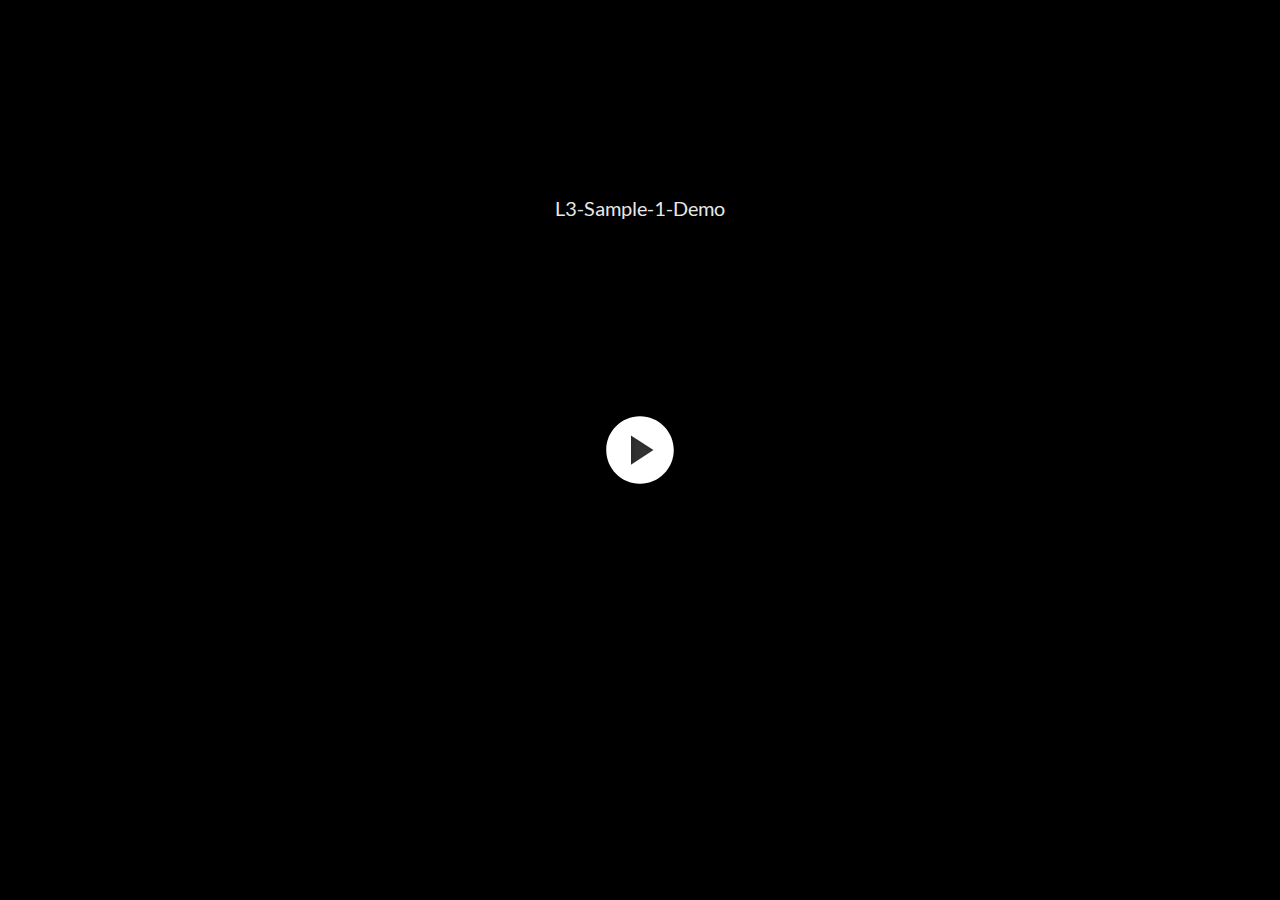
<file: sample/l3/index.html>
<!DOCTYPE html>
<html lang="en-US">
<head>
  <meta charset="utf-8">
  <!-- Created using Storyline 360 - http://www.articulate.com  -->
  <!-- version: 3.53.25436.0 -->
  <title>L3-Sample-1-Demo</title>
  <meta http-equiv="x-ua-compatible" content="IE=edge" />
  <meta name="viewport" content="width=device-width, initial-scale=1.0, user-scalable=no, shrink-to-fit=no, minimal-ui" />
  <meta name="apple-mobile-web-app-capable" content="yes" />
  <style>
    html, body { height: 100%; padding: 0; margin: 0 }
    #app { height: 100%; width: 100%; }
  </style>
  
  <script>window.THREE = { };</script>
</head>
<body style="background: #282828" class="cs-HTML theme-unified">
  <!-- 360 -->
  <script>!function(e){function n(e,i){return e.test(i)}function i(e){var i=e||navigator.userAgent,o=i.split("[FBAN");if(void 0!==o[1]&&(i=o[0]),this.apple={phone:n(t,i),ipod:n(d,i),tablet:!n(t,i)&&n(s,i),device:n(t,i)||n(d,i)||n(s,i)},this.amazon={phone:n(h,i),tablet:!n(h,i)&&n(a,i),device:n(h,i)||n(a,i)},this.android={phone:n(h,i)||n(b,i),tablet:!n(h,i)&&!n(b,i)&&(n(a,i)||n(r,i)),device:n(h,i)||n(a,i)||n(b,i)||n(r,i)},this.windows={phone:n(l,i),tablet:n(p,i),device:n(l,i)||n(p,i)},this.other={blackberry:n(f,i),blackberry10:n(u,i),opera:n(c,i),firefox:n(A,i),chrome:n(w,i),device:n(f,i)||n(u,i)||n(c,i)||n(A,i)||n(w,i)},this.seven_inch=n(v,i),this.any=this.apple.device||this.android.device||this.windows.device||this.other.device||this.seven_inch,this.phone=this.apple.phone||this.android.phone||this.windows.phone,this.tablet=this.apple.tablet||this.android.tablet||this.windows.tablet,"undefined"==typeof window)return this}function o(){var e=new i;return e.Class=i,e}var t=/iPhone/i,d=/iPod/i,s=/iPad/i,b=/(?=.*\bAndroid\b)(?=.*\bMobile\b)/i,r=/Android/i,h=/(?=.*\bAndroid\b)(?=.*\bSD4930UR\b)/i,a=/(?=.*\bAndroid\b)(?=.*\b(?:KFOT|KFTT|KFJWI|KFJWA|KFSOWI|KFTHWI|KFTHWA|KFAPWI|KFAPWA|KFARWI|KFASWI|KFSAWI|KFSAWA)\b)/i,l=/IEMobile/i,p=/(?=.*\bWindows\b)(?=.*\bARM\b)/i,f=/BlackBerry/i,u=/BB10/i,c=/Opera Mini/i,w=/(CriOS|Chrome)(?=.*\bMobile\b)/i,A=/(?=.*\bFirefox\b)(?=.*\bMobile\b)/i,v=new RegExp("(?:Nexus 7|BNTV250|Kindle Fire|Silk|GT-P1000)","i");"undefined"!=typeof module&&module.exports&&"undefined"==typeof window?module.exports=i:"undefined"!=typeof module&&module.exports&&"undefined"!=typeof window?module.exports=o():"function"==typeof define&&define.amd?define("isMobile",[],e.isMobile=o()):e.isMobile=o()}(this);
    window.isMobile.apple.tablet = window.isMobile.apple.tablet ||
      (navigator.platform === 'MacIntel' && navigator.maxTouchPoints > 1);
    window.isMobile.apple.device = window.isMobile.apple.device || window.isMobile.apple.tablet;
    window.isMobile.tablet = window.isMobile.tablet || window.isMobile.apple.tablet;
    window.isMobile.any = window.isMobile.any || window.isMobile.apple.tablet;
  </script>

  <div id="focus-sink" tabIndex="-1"></div>

  <div id="preso"></div>
  <script>
    window.DS = {};
    window.globals = {
      DATA_PATH_BASE: '',
      HAS_FRAME: true,
      HAS_SLIDE: true,

      lmsPresent: false,
      tinCanPresent: false,
      cmi5Present: false,
      aoSupport: false,
      scale: 'noscale',
      captureRc: false,
      browserSize: 'optimal',
      bgColor: '#282828',
      features: 'MultipleQuizTracking',
      themeName: 'unified',
      preloaderColor: '#FFFFFF',
      suppressAnalytics: false,
      productChannel: 'stable',
      publishSource: 'storyline',
      aid: 'aid|6377f69c-ec86-4db1-af77-51ba836a6da1',
      cid: 'bc06d116-7208-4df5-bccb-20d9f04d85b4',
      playerVersion: '3.53.25436.0',
      maxIosVideoElements: 5,

      
      parseParams: function(qs) {
        if (window.globals.parsedParams != null) {
          return window.globals.parsedParams;
        }
        qs = (qs || window.location.search.substr(1)).split('+').join(' ');
        var params = {},
            tokens,
            re = /[?&]?([^=]+)=([^&]*)/g;

        while (tokens = re.exec(qs)) {
          params[decodeURIComponent(tokens[1]).trim()] =
            decodeURIComponent(tokens[2]).trim();
        }
        window.globals.parsedParams = params;
        return params;
      }

    };

    (function() {

      var classTypes = [ 'desktop', 'mobile', 'phone', 'tablet' ];

      var addDeviceClasses = function(prefix, testObj) {
        var curr, i;
        for (i = 0; i < classTypes.length; i++) {
          curr = classTypes[i];
          if (testObj[curr]) {
            document.body.classList.add(prefix + curr);
          }
        }
      };

      var params = window.globals.parseParams(),
          isDevicePreview = params.devicepreview === '1',
          isPhoneOverride = params.deviceType === 'phone' || (isDevicePreview && params.phone == '1'),
          isTabletOverride = (params.deviceType === 'tablet' || isDevicePreview) && !isPhoneOverride,
          isMobileOverride = isPhoneOverride || isTabletOverride;

      var deviceView = {
        desktop: !window.isMobile.any && !isMobileOverride,
        mobile: window.isMobile.any || isMobileOverride,
        phone: isPhoneOverride || (window.isMobile.phone && !isTabletOverride),
        tablet: isTabletOverride || window.isMobile.tablet
      };

      window.globals.deviceView = deviceView;
      window.isMobile.desktop = !window.isMobile.any;
      window.isMobile.mobile = window.isMobile.any;

      addDeviceClasses('view-', deviceView);

    })();
  </script>
  
  <script src='story_content/user.js' type=text/javascript></script>
  <div class="slide-loader"></div>

  <script type="text/javascript">
    var doc = document, loader = doc.body.querySelector('.slide-loader'); [ 1, 2, 3 ].forEach(function(n) { var d = doc.createElement('div'); d.style.backgroundColor = window.globals.preloaderColor; d.classList.add('mobile-loader-dot'); d.classList.add('dot' + n); loader.appendChild(d); });
  </script>

  <div class="mobile-load-title-overlay" style="display: none">
    <div class="mobile-load-title">L3-Sample-1-Demo</div>
  </div>

  <div class="mobile-chrome-warning"></div>

  <script>
    
    if (window.autoSpider && window.vInterfaceObject) {
      document.querySelector('.mobile-load-title-overlay').style.display = 'none';
    }
  </script>

  

  <link rel="stylesheet" href="html5/data/css/output.min.css" data-noprefix />
</body>
<script src="html5/lib/scripts/bootstrapper.min.js"></script>
</html>
</file>
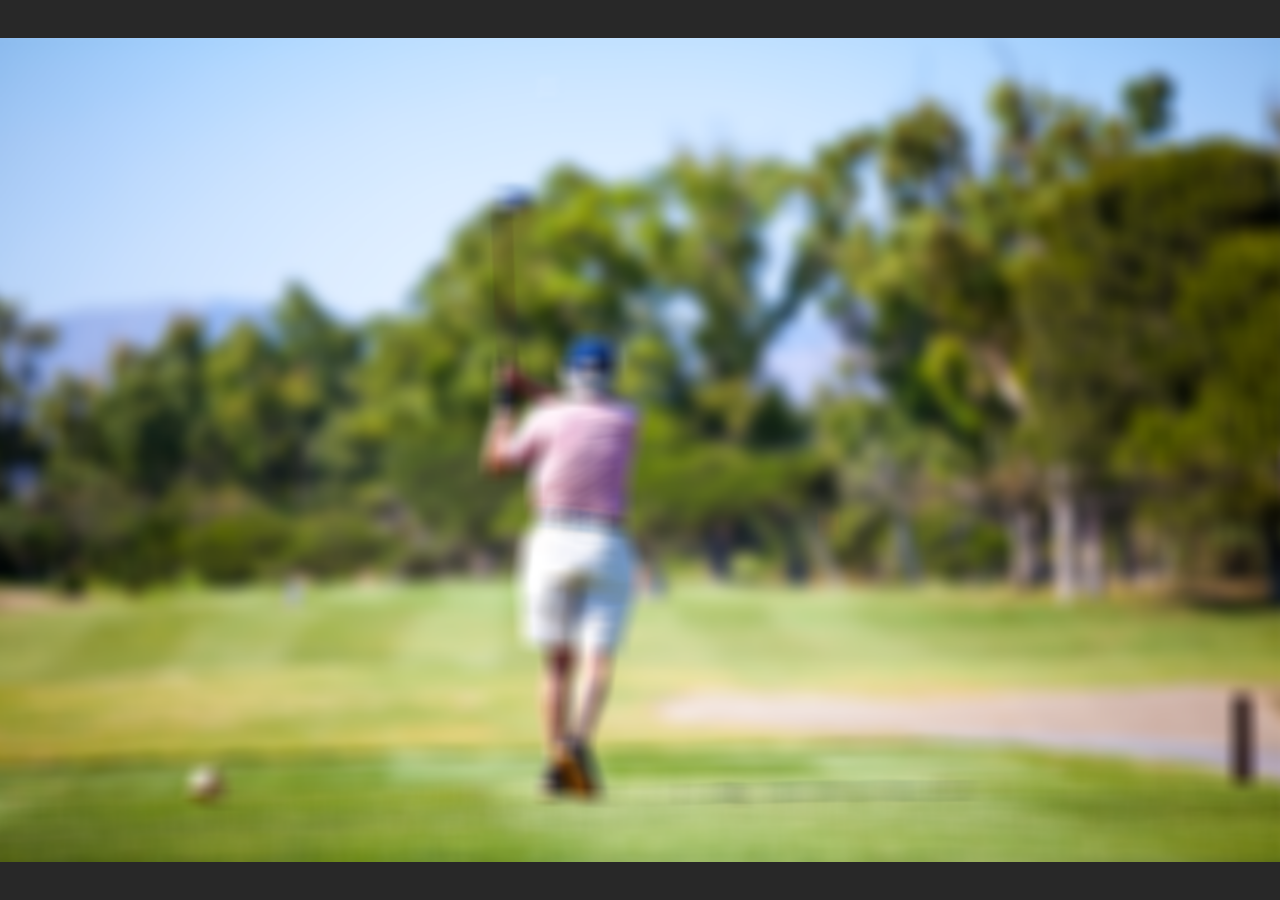
<file: sample/l4/index.html>
<!DOCTYPE html>
<html lang="en-US">
<head>
  <meta charset="utf-8">
  <!-- Created using Storyline 360 - http://www.articulate.com  -->
  <!-- version: 3.53.25436.0 -->
  <title>l3-l4-sample-demo</title>
  <meta http-equiv="x-ua-compatible" content="IE=edge" />
  <meta name="viewport" content="width=device-width, initial-scale=1.0, user-scalable=no, shrink-to-fit=no, minimal-ui" />
  <meta name="apple-mobile-web-app-capable" content="yes" />
  <style>
    html, body { height: 100%; padding: 0; margin: 0 }
    #app { height: 100%; width: 100%; }
  </style>
  
  <script>window.THREE = { };</script>
</head>
<body style="background: #282828" class="cs-HTML theme-unified">
  <!-- 360 -->
  <script>!function(e){function n(e,i){return e.test(i)}function i(e){var i=e||navigator.userAgent,o=i.split("[FBAN");if(void 0!==o[1]&&(i=o[0]),this.apple={phone:n(t,i),ipod:n(d,i),tablet:!n(t,i)&&n(s,i),device:n(t,i)||n(d,i)||n(s,i)},this.amazon={phone:n(h,i),tablet:!n(h,i)&&n(a,i),device:n(h,i)||n(a,i)},this.android={phone:n(h,i)||n(b,i),tablet:!n(h,i)&&!n(b,i)&&(n(a,i)||n(r,i)),device:n(h,i)||n(a,i)||n(b,i)||n(r,i)},this.windows={phone:n(l,i),tablet:n(p,i),device:n(l,i)||n(p,i)},this.other={blackberry:n(f,i),blackberry10:n(u,i),opera:n(c,i),firefox:n(A,i),chrome:n(w,i),device:n(f,i)||n(u,i)||n(c,i)||n(A,i)||n(w,i)},this.seven_inch=n(v,i),this.any=this.apple.device||this.android.device||this.windows.device||this.other.device||this.seven_inch,this.phone=this.apple.phone||this.android.phone||this.windows.phone,this.tablet=this.apple.tablet||this.android.tablet||this.windows.tablet,"undefined"==typeof window)return this}function o(){var e=new i;return e.Class=i,e}var t=/iPhone/i,d=/iPod/i,s=/iPad/i,b=/(?=.*\bAndroid\b)(?=.*\bMobile\b)/i,r=/Android/i,h=/(?=.*\bAndroid\b)(?=.*\bSD4930UR\b)/i,a=/(?=.*\bAndroid\b)(?=.*\b(?:KFOT|KFTT|KFJWI|KFJWA|KFSOWI|KFTHWI|KFTHWA|KFAPWI|KFAPWA|KFARWI|KFASWI|KFSAWI|KFSAWA)\b)/i,l=/IEMobile/i,p=/(?=.*\bWindows\b)(?=.*\bARM\b)/i,f=/BlackBerry/i,u=/BB10/i,c=/Opera Mini/i,w=/(CriOS|Chrome)(?=.*\bMobile\b)/i,A=/(?=.*\bFirefox\b)(?=.*\bMobile\b)/i,v=new RegExp("(?:Nexus 7|BNTV250|Kindle Fire|Silk|GT-P1000)","i");"undefined"!=typeof module&&module.exports&&"undefined"==typeof window?module.exports=i:"undefined"!=typeof module&&module.exports&&"undefined"!=typeof window?module.exports=o():"function"==typeof define&&define.amd?define("isMobile",[],e.isMobile=o()):e.isMobile=o()}(this);
    window.isMobile.apple.tablet = window.isMobile.apple.tablet ||
      (navigator.platform === 'MacIntel' && navigator.maxTouchPoints > 1);
    window.isMobile.apple.device = window.isMobile.apple.device || window.isMobile.apple.tablet;
    window.isMobile.tablet = window.isMobile.tablet || window.isMobile.apple.tablet;
    window.isMobile.any = window.isMobile.any || window.isMobile.apple.tablet;
  </script>

  <div id="focus-sink" tabIndex="-1"></div>

  <div id="preso"></div>
  <script>
    window.DS = {};
    window.globals = {
      DATA_PATH_BASE: '',
      HAS_FRAME: true,
      HAS_SLIDE: true,

      lmsPresent: false,
      tinCanPresent: false,
      cmi5Present: false,
      aoSupport: false,
      scale: 'noscale',
      captureRc: false,
      browserSize: 'optimal',
      bgColor: '#282828',
      features: 'MultipleQuizTracking',
      themeName: 'unified',
      preloaderColor: '#FFFFFF',
      suppressAnalytics: false,
      productChannel: 'stable',
      publishSource: 'storyline',
      aid: 'aid|6377f69c-ec86-4db1-af77-51ba836a6da1',
      cid: 'c1da09cf-113f-4dd7-9d04-ec77bbc7d3c5',
      playerVersion: '3.53.25436.0',
      maxIosVideoElements: 5,

      
      parseParams: function(qs) {
        if (window.globals.parsedParams != null) {
          return window.globals.parsedParams;
        }
        qs = (qs || window.location.search.substr(1)).split('+').join(' ');
        var params = {},
            tokens,
            re = /[?&]?([^=]+)=([^&]*)/g;

        while (tokens = re.exec(qs)) {
          params[decodeURIComponent(tokens[1]).trim()] =
            decodeURIComponent(tokens[2]).trim();
        }
        window.globals.parsedParams = params;
        return params;
      }

    };

    (function() {

      var classTypes = [ 'desktop', 'mobile', 'phone', 'tablet' ];

      var addDeviceClasses = function(prefix, testObj) {
        var curr, i;
        for (i = 0; i < classTypes.length; i++) {
          curr = classTypes[i];
          if (testObj[curr]) {
            document.body.classList.add(prefix + curr);
          }
        }
      };

      var params = window.globals.parseParams(),
          isDevicePreview = params.devicepreview === '1',
          isPhoneOverride = params.deviceType === 'phone' || (isDevicePreview && params.phone == '1'),
          isTabletOverride = (params.deviceType === 'tablet' || isDevicePreview) && !isPhoneOverride,
          isMobileOverride = isPhoneOverride || isTabletOverride;

      var deviceView = {
        desktop: !window.isMobile.any && !isMobileOverride,
        mobile: window.isMobile.any || isMobileOverride,
        phone: isPhoneOverride || (window.isMobile.phone && !isTabletOverride),
        tablet: isTabletOverride || window.isMobile.tablet
      };

      window.globals.deviceView = deviceView;
      window.isMobile.desktop = !window.isMobile.any;
      window.isMobile.mobile = window.isMobile.any;

      addDeviceClasses('view-', deviceView);

    })();
  </script>
  
  <script src='story_content/user.js' type=text/javascript></script>
  <div class="slide-loader"></div>

  <script type="text/javascript">
    var doc = document, loader = doc.body.querySelector('.slide-loader'); [ 1, 2, 3 ].forEach(function(n) { var d = doc.createElement('div'); d.style.backgroundColor = window.globals.preloaderColor; d.classList.add('mobile-loader-dot'); d.classList.add('dot' + n); loader.appendChild(d); });
  </script>

  <div class="mobile-load-title-overlay" style="display: none">
    <div class="mobile-load-title">l3-l4-sample-demo</div>
  </div>

  <div class="mobile-chrome-warning"></div>

  <script>
    
    if (window.autoSpider && window.vInterfaceObject) {
      document.querySelector('.mobile-load-title-overlay').style.display = 'none';
    }
  </script>

  

  <link rel="stylesheet" href="html5/data/css/output.min.css" data-noprefix />
</body>
<script src="html5/lib/scripts/bootstrapper.min.js"></script>
</html>
</file>
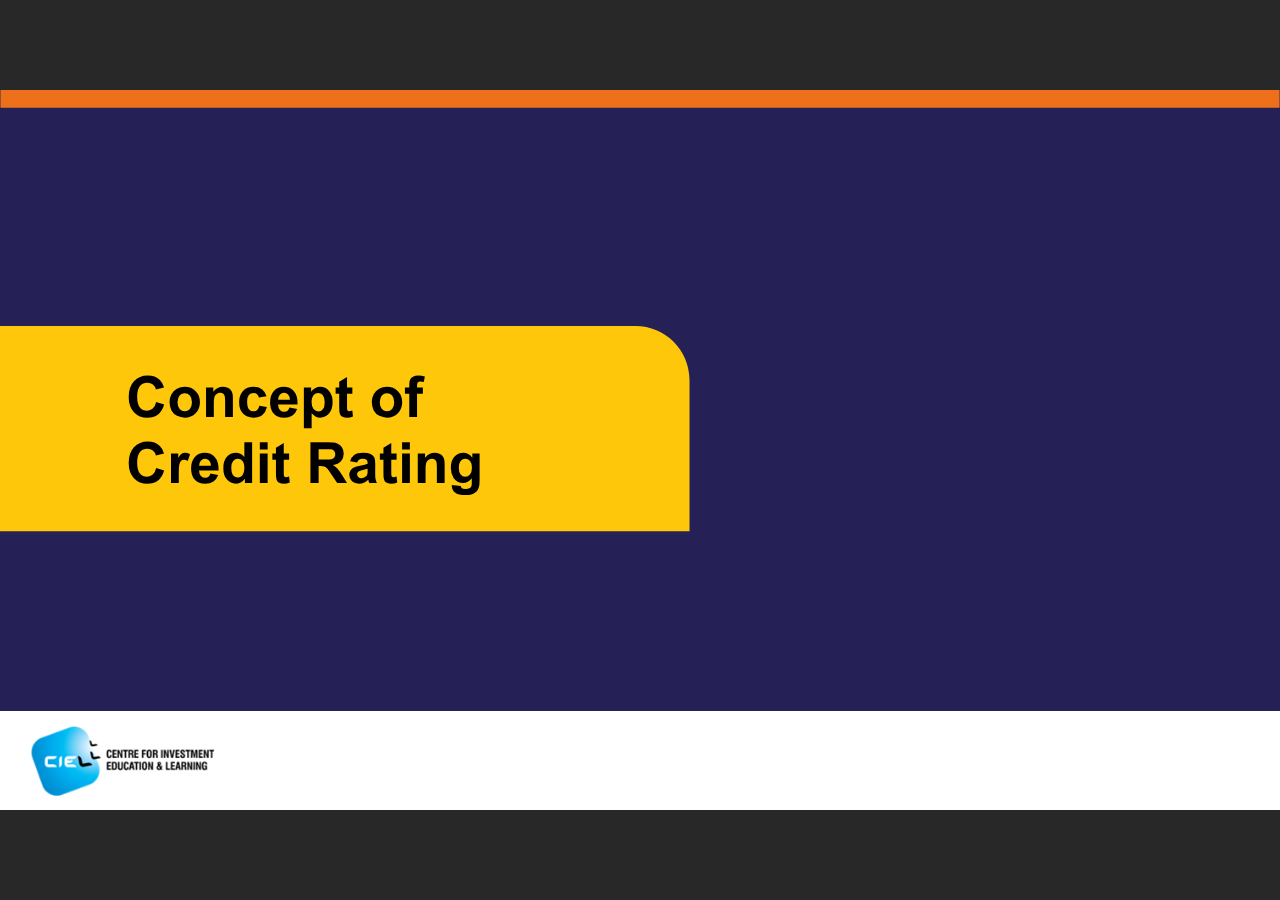
<file: sample/short/index.html>
<!DOCTYPE html>
<html lang="en-US">
<head>
  <meta charset="utf-8">
  <!-- Created using Storyline 360 - http://www.articulate.com  -->
  <!-- version: 3.53.25436.0 -->
  <title>Micro-Learning-Sample-1</title>
  <meta http-equiv="x-ua-compatible" content="IE=edge" />
  <meta name="viewport" content="width=device-width, initial-scale=1.0, user-scalable=no, shrink-to-fit=no, minimal-ui" />
  <meta name="apple-mobile-web-app-capable" content="yes" />
  <style>
    html, body { height: 100%; padding: 0; margin: 0 }
    #app { height: 100%; width: 100%; }
  </style>
  
  <script>window.THREE = { };</script>
</head>
<body style="background: #282828" class="cs-HTML theme-unified">
  <!-- 360 -->
  <script>!function(e){function n(e,i){return e.test(i)}function i(e){var i=e||navigator.userAgent,o=i.split("[FBAN");if(void 0!==o[1]&&(i=o[0]),this.apple={phone:n(t,i),ipod:n(d,i),tablet:!n(t,i)&&n(s,i),device:n(t,i)||n(d,i)||n(s,i)},this.amazon={phone:n(h,i),tablet:!n(h,i)&&n(a,i),device:n(h,i)||n(a,i)},this.android={phone:n(h,i)||n(b,i),tablet:!n(h,i)&&!n(b,i)&&(n(a,i)||n(r,i)),device:n(h,i)||n(a,i)||n(b,i)||n(r,i)},this.windows={phone:n(l,i),tablet:n(p,i),device:n(l,i)||n(p,i)},this.other={blackberry:n(f,i),blackberry10:n(u,i),opera:n(c,i),firefox:n(A,i),chrome:n(w,i),device:n(f,i)||n(u,i)||n(c,i)||n(A,i)||n(w,i)},this.seven_inch=n(v,i),this.any=this.apple.device||this.android.device||this.windows.device||this.other.device||this.seven_inch,this.phone=this.apple.phone||this.android.phone||this.windows.phone,this.tablet=this.apple.tablet||this.android.tablet||this.windows.tablet,"undefined"==typeof window)return this}function o(){var e=new i;return e.Class=i,e}var t=/iPhone/i,d=/iPod/i,s=/iPad/i,b=/(?=.*\bAndroid\b)(?=.*\bMobile\b)/i,r=/Android/i,h=/(?=.*\bAndroid\b)(?=.*\bSD4930UR\b)/i,a=/(?=.*\bAndroid\b)(?=.*\b(?:KFOT|KFTT|KFJWI|KFJWA|KFSOWI|KFTHWI|KFTHWA|KFAPWI|KFAPWA|KFARWI|KFASWI|KFSAWI|KFSAWA)\b)/i,l=/IEMobile/i,p=/(?=.*\bWindows\b)(?=.*\bARM\b)/i,f=/BlackBerry/i,u=/BB10/i,c=/Opera Mini/i,w=/(CriOS|Chrome)(?=.*\bMobile\b)/i,A=/(?=.*\bFirefox\b)(?=.*\bMobile\b)/i,v=new RegExp("(?:Nexus 7|BNTV250|Kindle Fire|Silk|GT-P1000)","i");"undefined"!=typeof module&&module.exports&&"undefined"==typeof window?module.exports=i:"undefined"!=typeof module&&module.exports&&"undefined"!=typeof window?module.exports=o():"function"==typeof define&&define.amd?define("isMobile",[],e.isMobile=o()):e.isMobile=o()}(this);
    window.isMobile.apple.tablet = window.isMobile.apple.tablet ||
      (navigator.platform === 'MacIntel' && navigator.maxTouchPoints > 1);
    window.isMobile.apple.device = window.isMobile.apple.device || window.isMobile.apple.tablet;
    window.isMobile.tablet = window.isMobile.tablet || window.isMobile.apple.tablet;
    window.isMobile.any = window.isMobile.any || window.isMobile.apple.tablet;
  </script>

  <div id="focus-sink" tabIndex="-1"></div>

  <div id="preso"></div>
  <script>
    window.DS = {};
    window.globals = {
      DATA_PATH_BASE: '',
      HAS_FRAME: true,
      HAS_SLIDE: true,

      lmsPresent: false,
      tinCanPresent: false,
      cmi5Present: false,
      aoSupport: false,
      scale: 'noscale',
      captureRc: false,
      browserSize: 'optimal',
      bgColor: '#282828',
      features: 'MultipleQuizTracking',
      themeName: 'unified',
      preloaderColor: '#FFFFFF',
      suppressAnalytics: false,
      productChannel: 'stable',
      publishSource: 'storyline',
      aid: 'aid|6377f69c-ec86-4db1-af77-51ba836a6da1',
      cid: 'fbc64d77-6e1e-45fb-a4a9-28747cda5fb6',
      playerVersion: '3.53.25436.0',
      maxIosVideoElements: 5,

      
      parseParams: function(qs) {
        if (window.globals.parsedParams != null) {
          return window.globals.parsedParams;
        }
        qs = (qs || window.location.search.substr(1)).split('+').join(' ');
        var params = {},
            tokens,
            re = /[?&]?([^=]+)=([^&]*)/g;

        while (tokens = re.exec(qs)) {
          params[decodeURIComponent(tokens[1]).trim()] =
            decodeURIComponent(tokens[2]).trim();
        }
        window.globals.parsedParams = params;
        return params;
      }

    };

    (function() {

      var classTypes = [ 'desktop', 'mobile', 'phone', 'tablet' ];

      var addDeviceClasses = function(prefix, testObj) {
        var curr, i;
        for (i = 0; i < classTypes.length; i++) {
          curr = classTypes[i];
          if (testObj[curr]) {
            document.body.classList.add(prefix + curr);
          }
        }
      };

      var params = window.globals.parseParams(),
          isDevicePreview = params.devicepreview === '1',
          isPhoneOverride = params.deviceType === 'phone' || (isDevicePreview && params.phone == '1'),
          isTabletOverride = (params.deviceType === 'tablet' || isDevicePreview) && !isPhoneOverride,
          isMobileOverride = isPhoneOverride || isTabletOverride;

      var deviceView = {
        desktop: !window.isMobile.any && !isMobileOverride,
        mobile: window.isMobile.any || isMobileOverride,
        phone: isPhoneOverride || (window.isMobile.phone && !isTabletOverride),
        tablet: isTabletOverride || window.isMobile.tablet
      };

      window.globals.deviceView = deviceView;
      window.isMobile.desktop = !window.isMobile.any;
      window.isMobile.mobile = window.isMobile.any;

      addDeviceClasses('view-', deviceView);

    })();
  </script>
  
  <script src='story_content/user.js' type=text/javascript></script>
  <div class="slide-loader"></div>

  <script type="text/javascript">
    var doc = document, loader = doc.body.querySelector('.slide-loader'); [ 1, 2, 3 ].forEach(function(n) { var d = doc.createElement('div'); d.style.backgroundColor = window.globals.preloaderColor; d.classList.add('mobile-loader-dot'); d.classList.add('dot' + n); loader.appendChild(d); });
  </script>

  <div class="mobile-load-title-overlay" style="display: none">
    <div class="mobile-load-title">Micro-Learning-Sample-1</div>
  </div>

  <div class="mobile-chrome-warning"></div>

  <script>
    
    if (window.autoSpider && window.vInterfaceObject) {
      document.querySelector('.mobile-load-title-overlay').style.display = 'none';
    }
  </script>

  

  <link rel="stylesheet" href="html5/data/css/output.min.css" data-noprefix />
</body>
<script src="html5/lib/scripts/bootstrapper.min.js"></script>
</html>
</file>
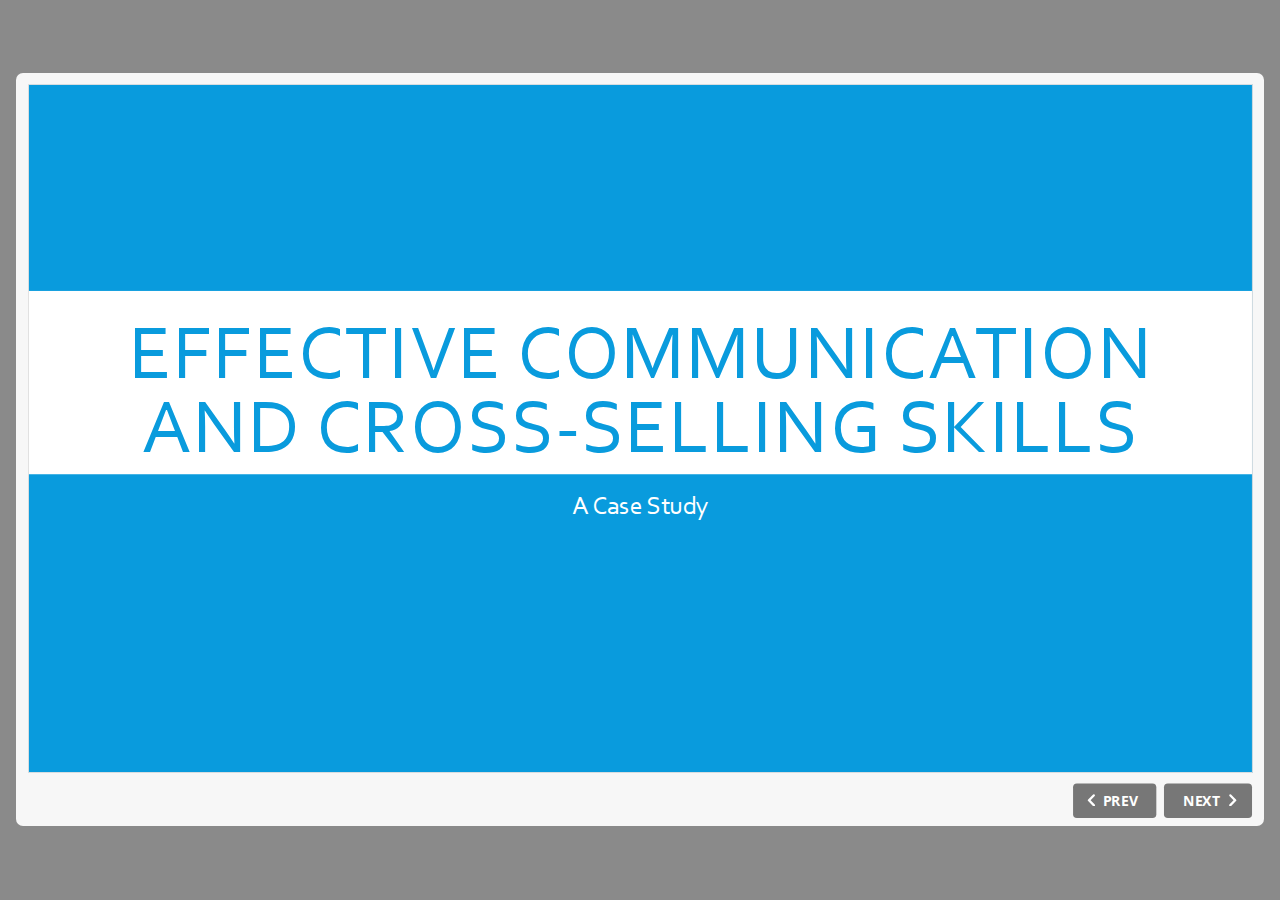
<file: sample/ss/index.html>
<!DOCTYPE html>
<!-- Created with iSpring --><!-- 1304 794 --><!--version 10.1.1.3005 --><!--type html --><!--mainFolder ./ -->
<html style=background-color:#8a8a8a;>
<head>
    <meta http-equiv="Content-Type" content="text/html;charset=utf-8"/><meta name="viewport" content="width=device-width,initial-scale=1,minimum-scale=1,maximum-scale=1,user-scalable=no"/><meta name="format-detection" content="telephone=no"/><meta name="apple-mobile-web-app-capable" content="yes"/><meta name="apple-mobile-web-app-status-bar-style" content="black"/><meta http-equiv="X-UA-Compatible" content="IE=edge"/><meta name="msapplication-tap-highlight" content="no"/><title>Soft Skills Demo</title><link rel="apple-touch-icon-precomposed" href="data/apple-touch-icon.png"/><link rel="shortcut icon" type="image/ico" href="data/favicon.ico"/><style>body {background-color:#8a8a8a;}#spr0_11290008 {display:none;}</style>
    
    
    <style>
		#playerView {
			position:absolute;
			-webkit-tap-highlight-color:rgba(0,0,0,0);
			-webkit-user-select:none;
			-moz-user-select:none;
			-webkit-touch-callout:none;
			-webkit-user-drag:none;
		}
		#playerView * {
			position:absolute;
		}
		#preloader {
			width: 50px;
			height: 50px;
			position: absolute;
			top: 0;
			left: 0;
			bottom: 0;
			right: 0;
			margin: auto;
			border-radius: 10px;
			background-color: rgba(0, 0, 0, 0.5);
		}

		#preloader::after {
			content: '';
			position: absolute;
			background: url([data-uri]);
			background-size: cover;
			top: 0;
			left: 0;
			bottom: 0;
			right: 0;
			animation: preloader_spin 1s infinite linear;
			-webkit-animation: preloader_spin 1s infinite linear;
		}

		@keyframes preloader_spin { 0% {transform: rotate(0deg);} 100% {transform: rotate(360deg);} }
		@-webkit-keyframes preloader_spin { 0% {-webkit-transform: rotate(0deg);} 100% {-webkit-transform: rotate(360deg);}}
    </style>
</head>
<body>
	<div id="preloader"></div>
	<script src="data/browsersupport.js?B6365C7A"></script>
	<script src="data/player.js?B6365C7A"></script>
    <div id="content"></div>
    <div id="spr0_11290008"></div>
    <script>
		(function(startup){
			function start(savedPresentationState)
			{
				var presInfo = "eNq9WOtyo8gVfhWKralKqiwF3SXnRwpJ2KZGBq1A45nsTlEItSxiRBMu8nhdrsrT5MHyJDmnGxAgJHk2kzUzunR/59Ln3noVXfFafO32x1JLGrYbI0UaN7p9pdsYT+R2oydL41FvOpx0utM38UqMAWzQTSwYT67nRcKU7CgsOyfWn8XrVnsoXYlb8XrQhncHcA4NiRGEVrs/7A9HEsCCvXjdllr9KzFBbdwoStyYWC2p2Wq2rI4k9f56p9xKtwAl4vWr6OPLE77A1zhMyJVoi9e/[base64]/qMQsYwFnVUsBFJ31OkP+krjZtiTG91We9QYtqVBoz2ZKD3lpttVWqwQgCRxbcf2r3+JPHdNWs1/IAunuuqwCFnnR4DDSFeHs337HZr+Gv7qy8LEjohgxMn6hRcFODaYTWpKUovx7zYH3dGg24Py0+0N2oM2abRab1+vsNwx4/7yNXUAt9k6JZb4Xzel5oWFu8tln+DojEW0tQMSpUsG5/eJv72kb0/8fcPfnikHAymrlmjEMXJyM2uw6BEZwSsPAgT66OhN4RsLkeBgaYf4dujSwLNfSMj9gMjMoz35RmqPp53GVOm2G92xJDXkwaDfaI1lZaIMp9KgU/[base64]/VW2M9reAB8cDugusP2XGX2kzZXtPD2GNPHXJfbbl4CEYKMnXAWjTxQWZW4UqzHZlfkqQ3yOtoOQRBFhbPsKPkWEZ0PS5Bx4qz/eL7DINatA9m4ENxQGkVv44C3GfiSVgw1lfNieD1SVUw/wyTdj8g3b9k+dNj64zBv6KSIaJMEpOwYhfcRDVPanEj7FfY/[base64]/qTeyqaqa9Z4CfQajKOiZu/dRz5J86yMzrEwFNNUtVsklB0HnO+uXM+NX6CsxjEc4DzxTJ0qWIsvnc7U5/nRTBrUn2s5VXU40mLBT8QoUa1k7VIB5tKQHeqIbj6TvygLy5goQIscdNMylvO5vjCVKcpD87u7xOM2cSPBp7EQJUFAQ8hkwfWZh+zS6Xe05kDGR1WzQArTNl1WZ6r5xbrXmR3MJPQFvMF8Hy9NX9zLszKTzebdXOYLxVA0E2wwv9NNHQcZyGKIdhIKwZbG9JgM/WZpln5jTfSlZmYuFD78vFQMZn1teT9WFh8wfj+YugnqZVvGhyN+n4Bdnes+Ac9zrnuQQet7efGRH2SyUGBhaj2o5h1OOiGx0UHPbrwVXCMIMZ/I3vYS7kko5lHONctFeT5PcyHXYoyVjIEm+j1E4Rdrpt9C1qq3bJxivUnA5vSndr//Dfr/n2vQBnhoVsELjKAn5XjNXOgzHuiWpnxGu7K3mm19ac5UDf2dfaoBgWc/oTvxjW8vFwtwdepA1WDBjnrOFB7sX2gibG24UkMh2rvkmYU2hIIbpjUIN7DJu36ShtNUv5fB+BBE5kKdoP/YT3ph+HLFEyOJtzQErpGwdiN75YFLkDV6A/cDHmzcJxSTCVJsTXe26zczCQ/aTJenzDn34Hz5lgV6riIQlLgwj+8xeK6A07OPzUrYhIQIrm4IdhB42W8FWVjMoWOlwhbyAxQ0iAV9ZkCGTbMV/MXBXwvT0EbVa8EL2VAWiAvtiIQnIRYPBYYSZM+rA96pt3cz+G8yhnfu49aD/3E917mCNp+TNJbTZJYN40FfTJnemMu2ENhR9AwNuOTdouU4vapNdIiTiVnkgWUwpweDu74DPiZOnNGATJm5P40u0A8cZ5k8jjGwdkkU4281gUdiwmS7qJjt8GZDNhSizCPQf1hogBA+M3AJM3mpTe6ssXnIzJmd+M62tA2RWB8lxZhIwO5Fz6cSUiLopZ8hMTD59OMN/SPm3MfjjS8KNkF8ZVuF3gp5lmVHnmSOjcHuvaRVGr2wd2kSwQqqCznCzh4167gZChRTzVTl2amU5cRZb3p093AZZZNXyg9KwkSZYgT9vFT/bt3I6owVziOX2S+s3dnrve07OJg4NlrvBfbW7prtYVQwMf9M3N8EO04LxYe0yGhT5fOHerGl6nMqYGD6IrsgviQBj59qeVoYxvNpSe85yDkx+QjxY8xZGDreadTSDPNdhr0o613n/g4T/z6B6ZwyVjE7xy6tbijQilhphe7hVTfvkDknvcvnzcO2qt2UZx/V3xwJ0PQMp1HhPNS4g/NzcQZ0nh0UtyqEzT0lmWziqcIelLGhmljMHsgKr48cwKL6/bWWBfWlIlvo4qXiZqrmTClfDoDSc3fsMpuRLu+VTG1eq8p6PdDEW7NY99wnVq/g3MmOHI8BmxAuL7jq2VEWHbws/u2ysFTVBec9P2pvebi+33aFaL1kQUORF9CHJrI2YT1qghHslfYgiFD/mWnknQyiaWfHzhZq9oZduot4PsxNlRsZaDJFDWKHzvY///p3CVrly5eFdPm6BosdE/JWOdD8otGYRF9PYFH8AcrHfrzBZ/jlmDnAgMvBDXbKzYZvmPK4Iod9O2ymc2y+XZprTRW8/WNGTJtXvB3FC30zY2/iTZDZWTZNeXJ3D2Fl8CiiSeiQ6BiYOQSuQAsY6rK4mwAeSrrpxh4RlG82htExMd5aILXZ/AZE9+wHByH7xaEC5pbCKInrFCncBZI4/aGwAnlXmUNlTHVuydMpu7TgYWBSfuKleA0DZPpLnODB7aVMM7mTNagVVTKyduN6uoWi5LcVHO75hD3jPyvlYc1vhmmKQt7w74Ws2WcFk9/iYXDFqgD24jXsMArnRN81DNdzLQ/IOeezI3I9p8NcmN2j8sz9cTeoi6JZdv2vgit59fb2X2npRbE=";
				PresentationPlayer.start(presInfo, "content", "playerView", onPlayerInit, savedPresentationState);
				function onPlayerInit(player)
				{
					(function(player){
	(function(player)
{
	function findConnector(win)
	{
		var retries = 0;
		while (!win.ispringPresentationConnector && win.parent && win.parent != win)
		{
			++retries;
			if (retries > 7)
			{
				return null;
			}

			win = win.parent;
		}
		return win.ispringPresentationConnector;
	}

	function getConnector()
	{
		var api = findConnector(window);
		if (!api && window.opener && (typeof(window.opener) != "undefined"))
		{
			api = findConnector(window.opener);
		}
		return api;
	}

	var connector = getConnector();
	if (connector)
	{
		connector.register(player);
	}
})(player);

})(player);

					var preloader = document.getElementById("preloader");
					preloader.parentNode.removeChild(preloader);
				}
			}

			if (startup)
				startup(start);
			else
				start();
		})();
    </script>
</body>
</html>
</file>
